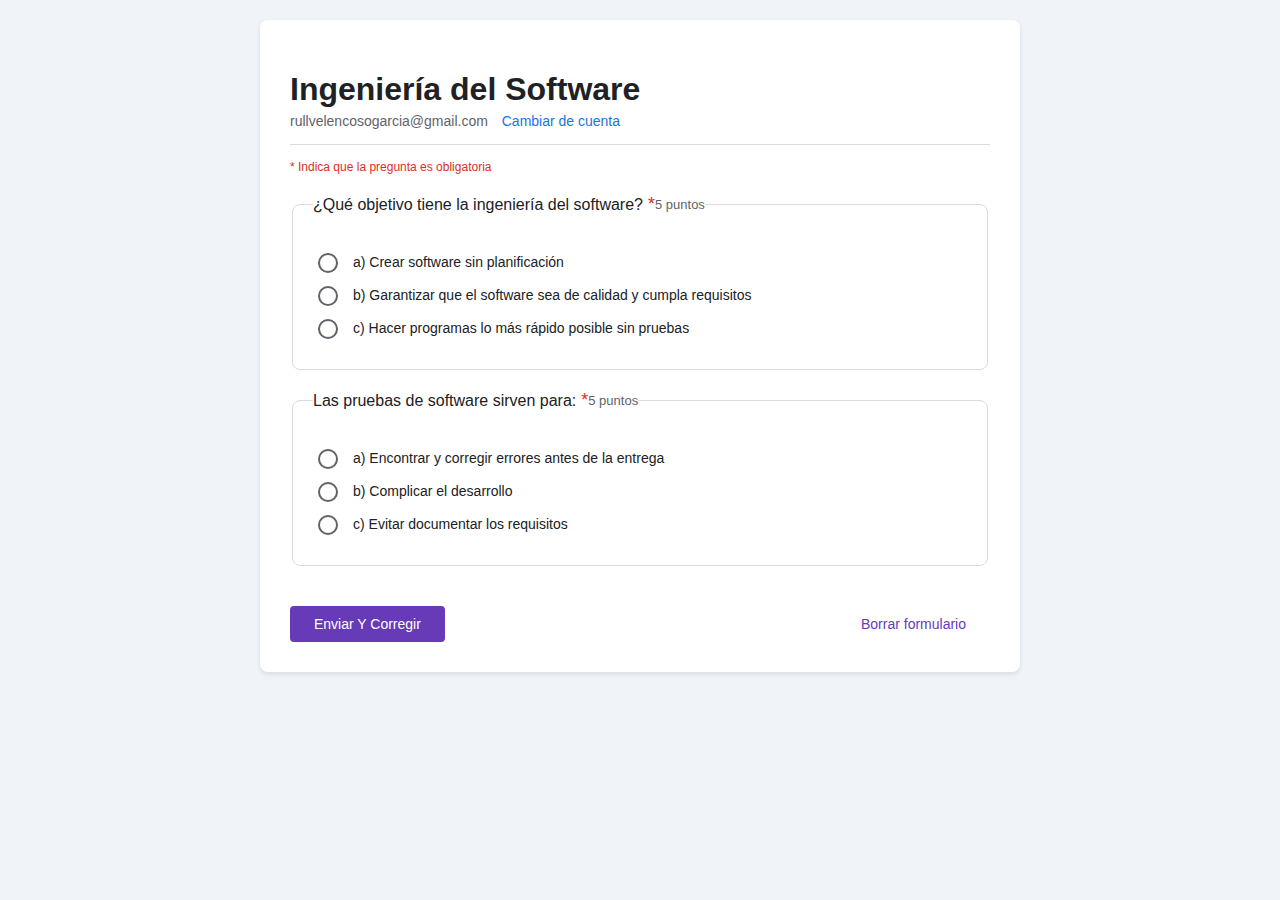
<file: cuestionario.html>
<!DOCTYPE html>
<html lang="es">
<head>
    <meta charset="UTF-8">
    <meta name="viewport" content="width=device-width, initial-scale=1.0">
    <title>Cuestionario: Ingeniería del Software</title>
    <link rel="stylesheet" href="css/hojasestilos-cuestionario.css"> 
</head>
<body>

    <div class="form-container">
        <h1>Ingeniería del Software</h1>

        <div class="email-info">
            rullvelencosogarcia@gmail.com
            <a href="#">Cambiar de cuenta</a>
        </div>
        <p class="required-note">* Indica que la pregunta es obligatoria</p>

        <form id="quiz-form"> 

            <fieldset class="question-block">
                <legend class="question-title">
                    ¿Qué objetivo tiene la ingeniería del software? <span class="required-star">*</span>
                    <span class="points-badge">5 puntos</span>
                </legend>
                <div class="option">
                    <input type="radio" id="p1a" name="q1" value="a" required>
                    <label for="p1a">a) Crear software sin planificación</label>
                </div>
                <div class="option">
                    <input type="radio" id="p1b" name="q1" value="b" required>
                    <label for="p1b">b) Garantizar que el software sea de calidad y cumpla requisitos</label>
                </div>
                <div class="option">
                    <input type="radio" id="p1c" name="q1" value="c">
                    <label for="p1c">c) Hacer programas lo más rápido posible sin pruebas</label>
                </div>
            </fieldset>

            <fieldset class="question-block">
                <legend class="question-title">
                    Las pruebas de software sirven para: <span class="required-star">*</span>
                    <span class="points-badge">5 puntos</span>
                </legend>
                <div class="option">
                    <input type="radio" id="p2a" name="q2" value="a" required>
                    <label for="p2a">a) Encontrar y corregir errores antes de la entrega</label>
                </div>
                <div class="option">
                    <input type="radio" id="p2b" name="q2" value="b">
                    <label for="p2b">b) Complicar el desarrollo</label>
                </div>
                <div class="option">
                    <input type="radio" id="p2c" name="q2" value="c">
                    <label for="p2c">c) Evitar documentar los requisitos</label>
                </div>
            </fieldset>

            <div class="action-buttons">
                <button type="submit" class="submit-btn">Enviar y Corregir</button>
                <button type="reset" class="reset-btn">Borrar formulario</button>
            </div>

        </form>
        
        <div id="results" style="display: none;">
            </div>
    </div>

    <script src="App.js/javaScript.js"></script> 
</body>
</html>
</file>
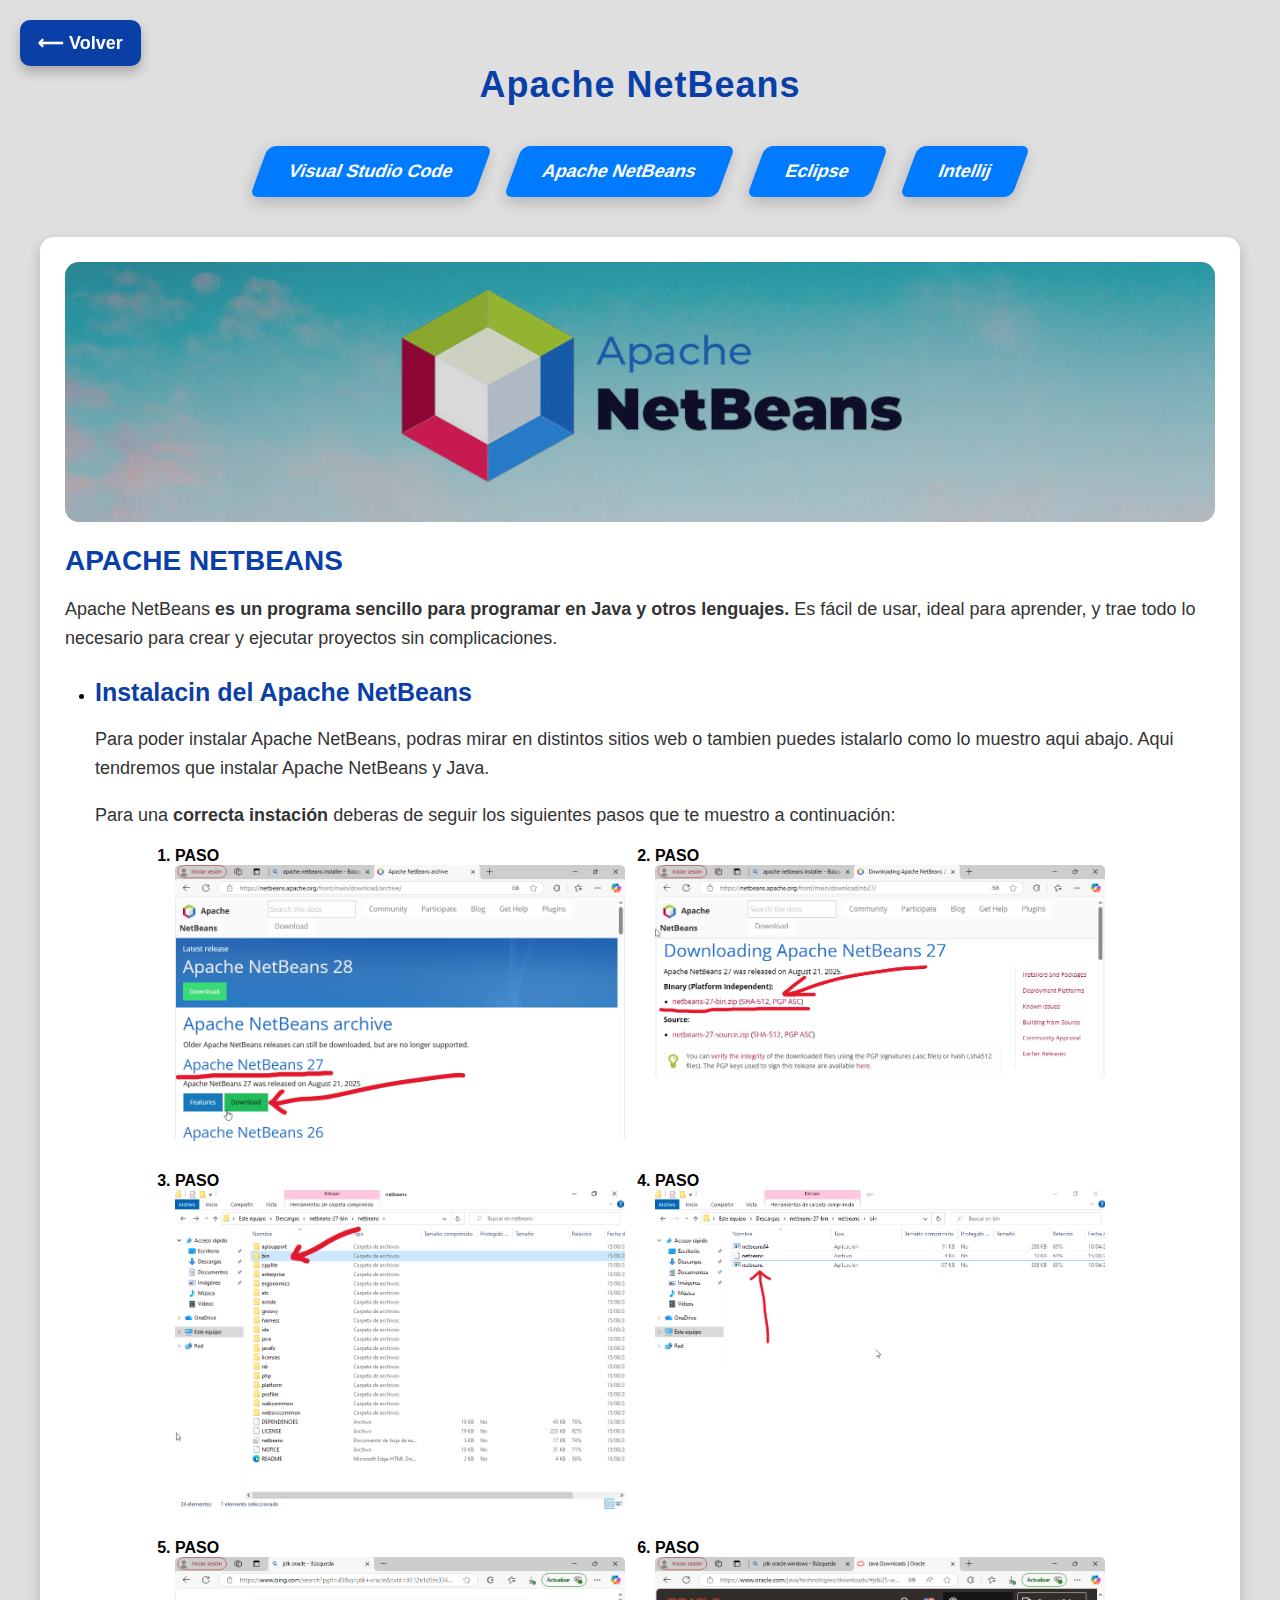
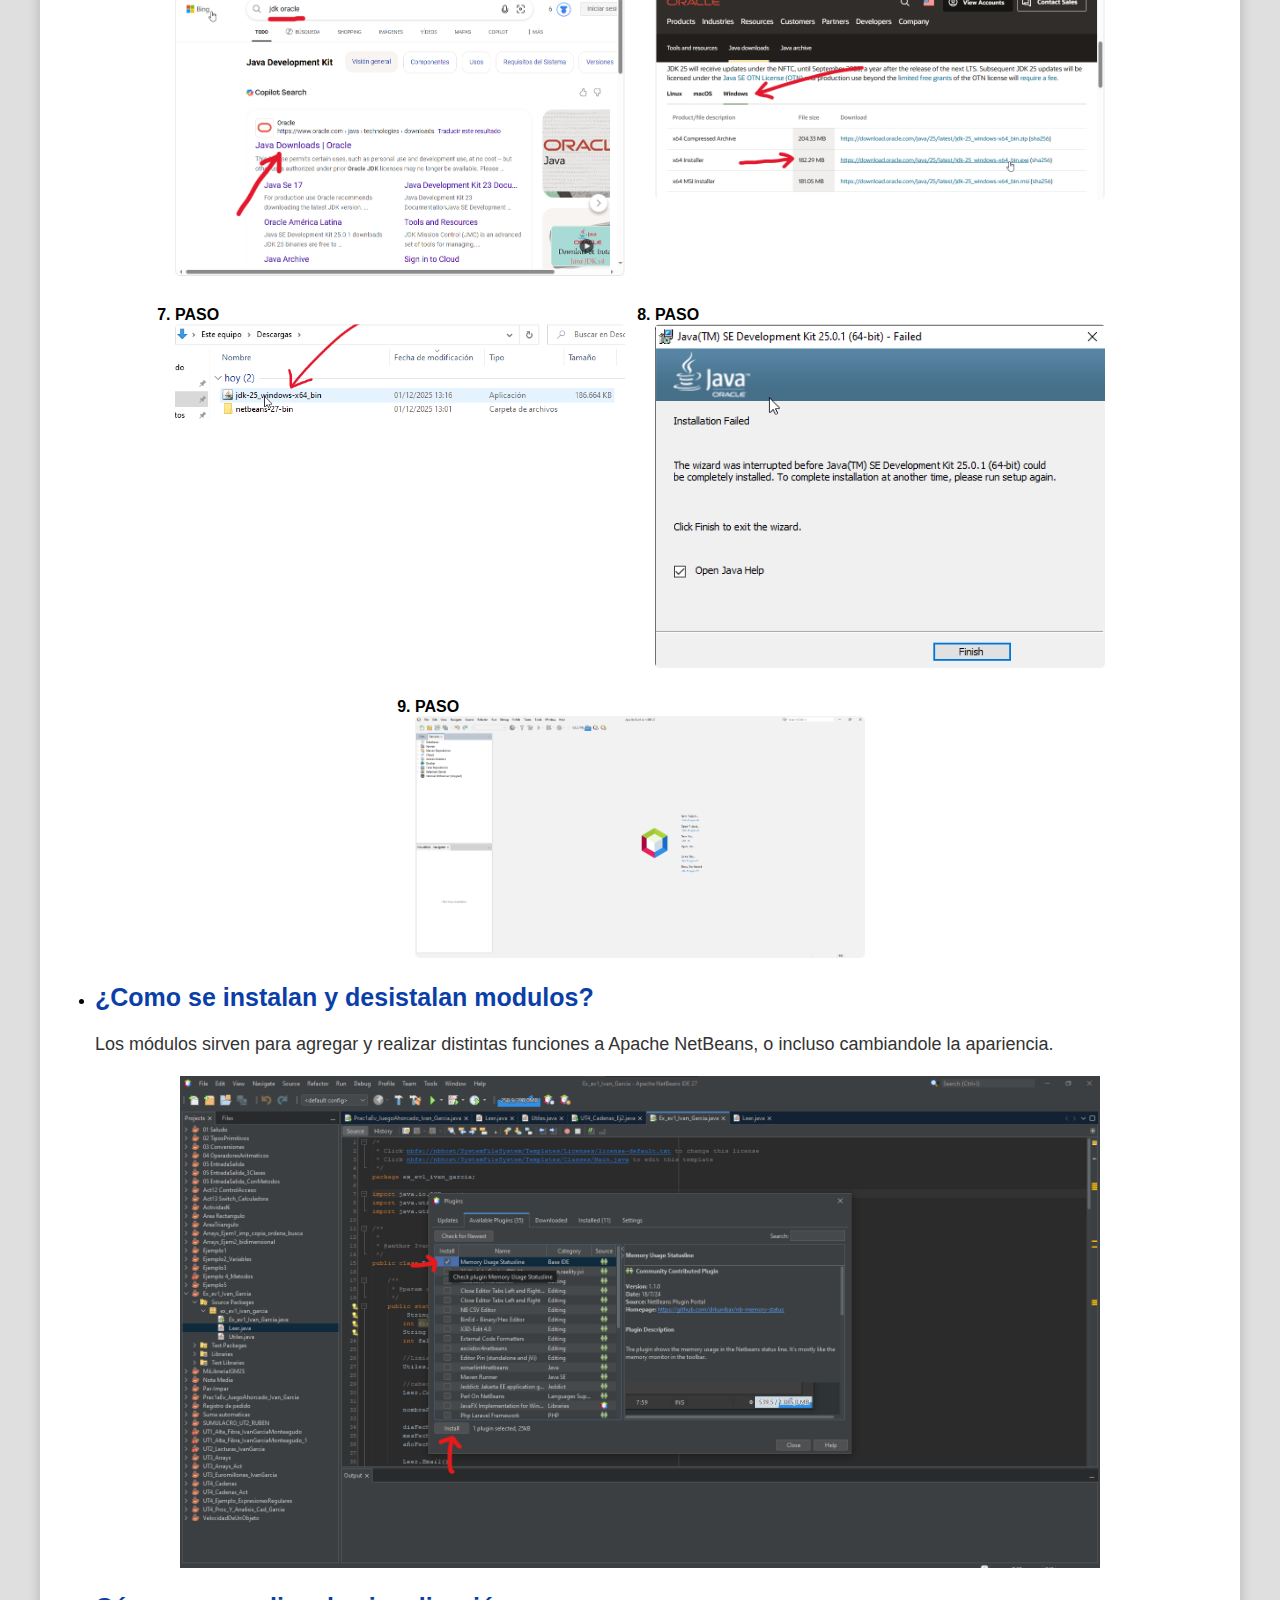
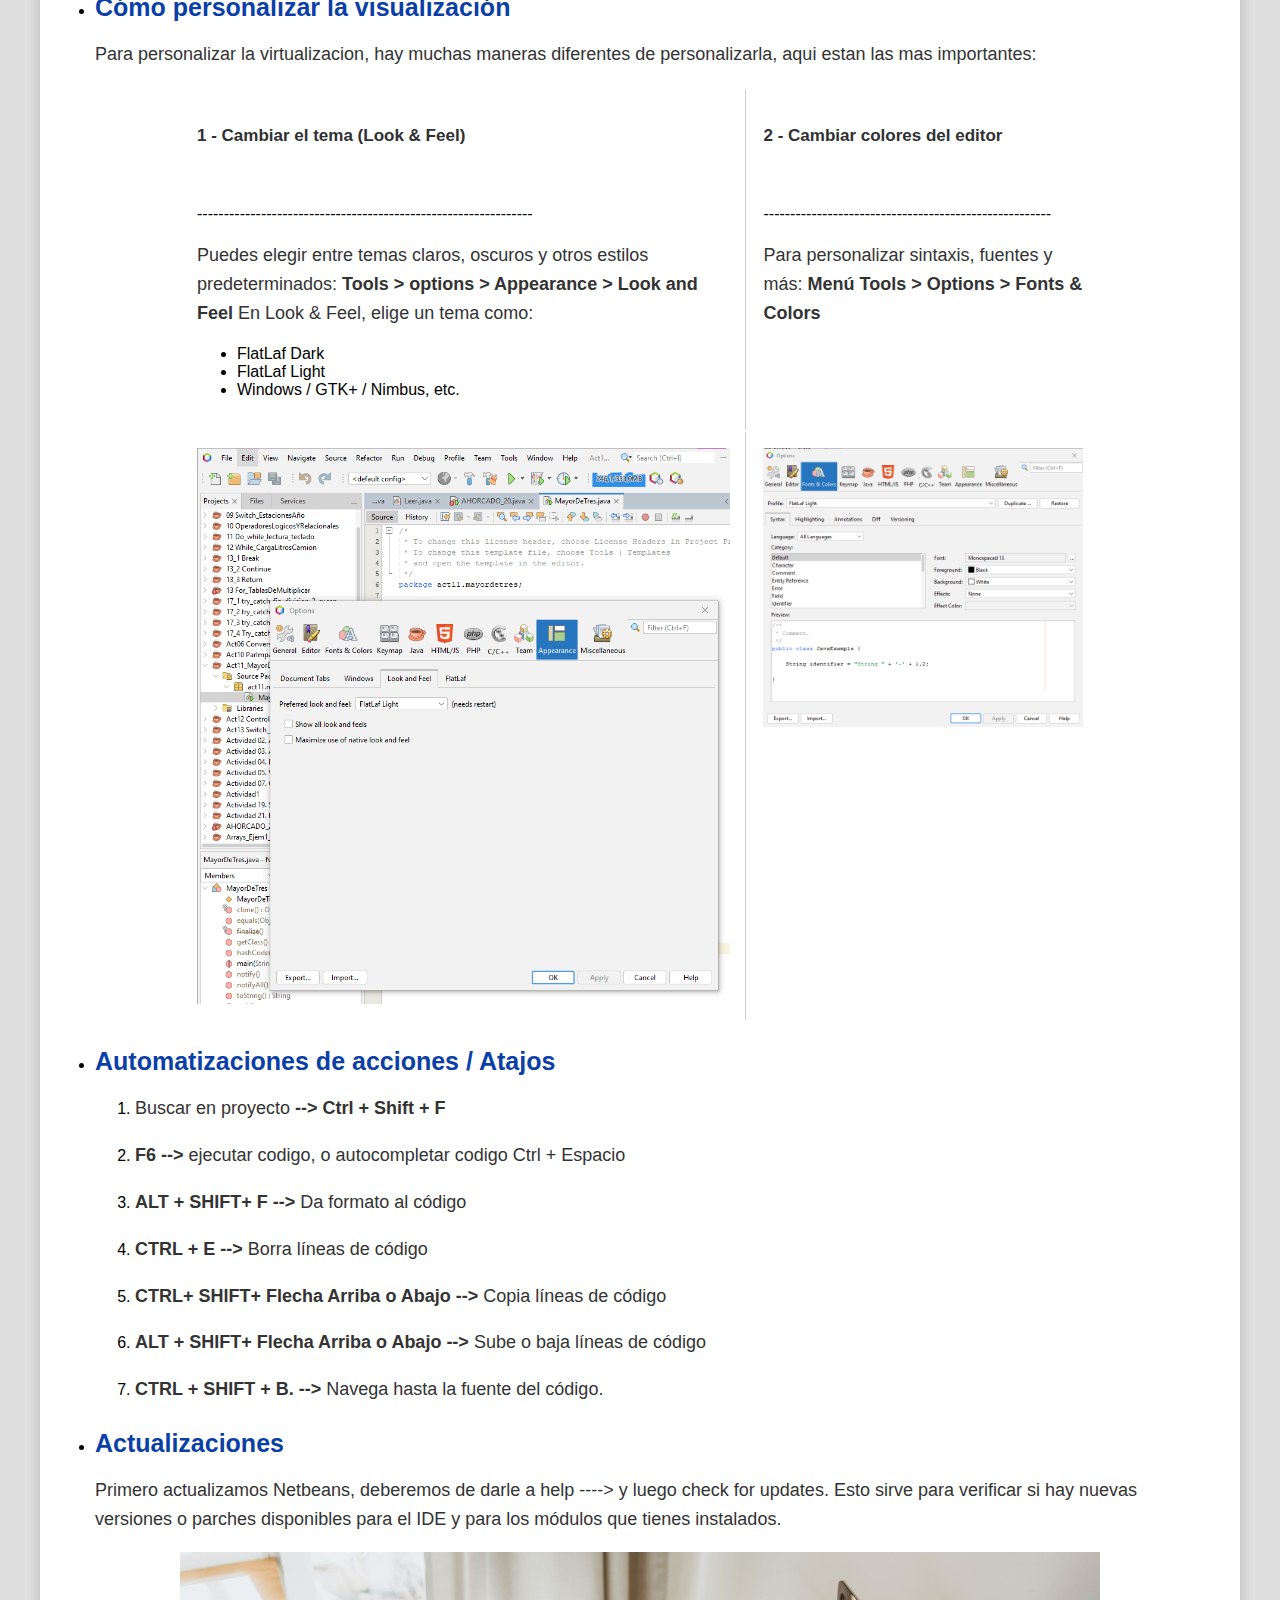
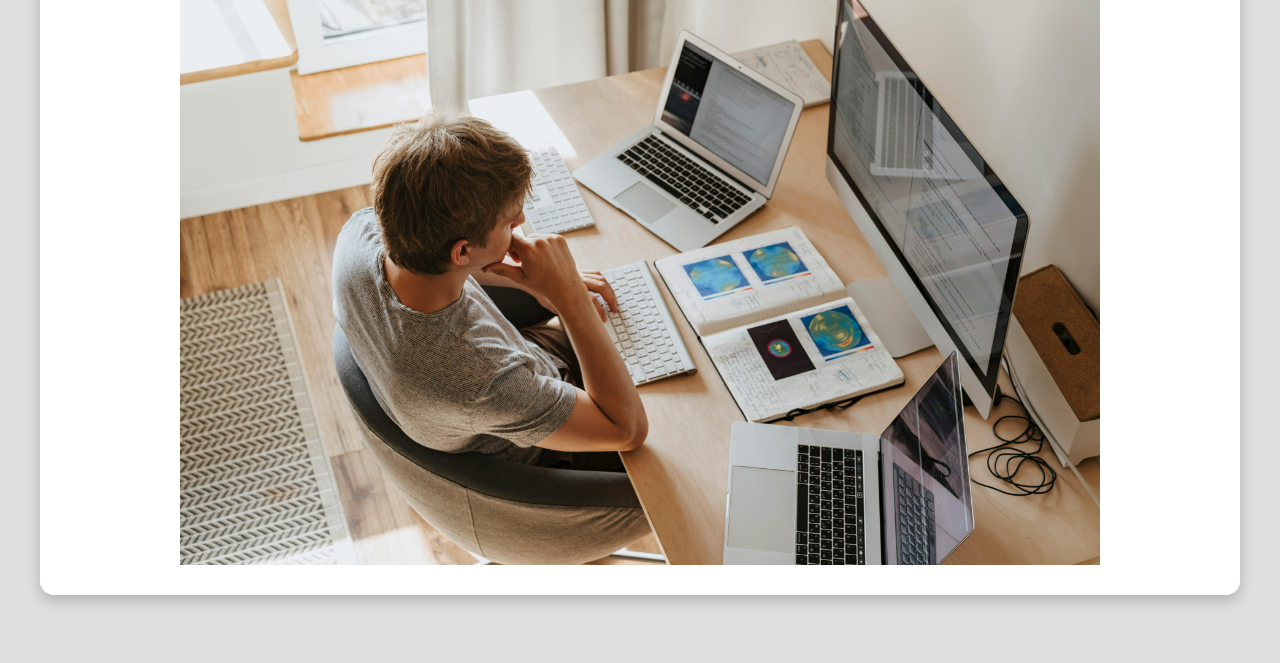
<file: ides-apache.html>
<!DOCTYPE html>
<html lang="es">

<head>
    <meta charset="UTF-8">
    <title>IDES</title>
    <link rel="stylesheet" href="css/hojaestilos-ides.css">

</head>

<body>
    <a href="indice-ides.html" class="back-button">⟵ Volver</a>

    <div class="container">

        <h1>Apache NetBeans</h1>
        <div class="botonera-romboide">
            <a href="#vscode" class="romboide">Visual Studio Code</a>
            <a href="#netbeans" class="romboide">Apache NetBeans</a>
            <a href="#eclipse" class="romboide">Eclipse</a>
            <a href="#Intellij" class="romboide">Intellij</a>
        </div>

        <div class="section">
            <div class="img-box">
                <img src="IMG/apache-netbeans.jpg" alt="Desarrollo software" id="netbeans">
            </div>
            <h2>APACHE NETBEANS</h2>
            <p>
                Apache NetBeans <b>es un programa sencillo para programar en Java y otros lenguajes.</b> Es fácil de
                usar,
                ideal para aprender, y trae todo lo necesario para crear y ejecutar proyectos sin complicaciones.
            </p>
            <li style="margin-left: 30px;">
                <h3>Instalacin del Apache NetBeans</h3>
                <p>
                    Para poder instalar Apache NetBeans, podras mirar en distintos sitios web o tambien puedes
                    istalarlo como lo muestro aqui abajo. Aqui tendremos que instalar Apache NetBeans y Java.
                </p>
                <p>
                    Para una <b>correcta instación </b>deberas de seguir los siguientes pasos que
                    te muestro a continuación:
                </p>
                <p> </p>
            </li>
            <strong>
                <ol class="galeria">
                    <li>
                        <a>PASO</a>
                        <img src="IMG/VisualStudio (3).png" alt="">
                    </li>
                    <li>
                        <a>PASO</a>
                        <img src="IMG/VisualStudio (4).png" alt="">
                    </li>
                    <li>
                        <a>PASO</a>
                        <img src="IMG/VisualStudio (5).png" alt="">
                    </li>
                    <li>
                        <a>PASO</a>
                        <img src="IMG/VisualStudio (6).png" alt="">
                    </li>
                    <li>
                        <a>PASO</a>
                        <img src="IMG/VisualStudio (7).png" alt="">
                    </li>
                    <li>
                        <a>PASO</a>
                        <img src="IMG/VisualStudio (8).png" alt="">
                    </li>
                    <li>
                        <a>PASO</a>
                        <img src="IMG/VisualStudio (9).png" alt="">
                    </li>
                    <li>
                        <a>PASO</a>
                        <img src="IMG/VisualStudio (10).png" alt="">
                    </li>
                    <li>
                        <a>PASO</a>
                        <img src="IMG/VisualStudio (11).png" alt="">
                    </li>
                </ol>
            </strong>
            <li style="margin-left: 30px;">
                <h3>¿Como se instalan y desistalan modulos?</h3>
                <p>
                    Los módulos sirven para agregar y realizar distintas funciones a Apache NetBeans,
                    o incluso cambiandole la apariencia.
                </p>
            </li>
            <img src="IMG/Instalacion pluggins netbeans, 1.png" alt=""
                style="display:block; margin:5px auto; width: 80%;">

            <div class="main-content-wrapper">
                <div style="margin-left: 30px;">
                    <li>
                        <h3>Cómo personalizar la visualización</h3>
                    </li>
                    <p>
                        Para personalizar la virtualizacion, hay muchas maneras diferentes de personalizarla, aqui estan
                        las mas importantes:
                    </p>
                </div>

                <table style="width: 80%; margin: 0 auto;">
                    <tr>
                        <td style="padding: 15px;  vertical-align: top; border-right: 1px solid #ccc">
                            <h4><b>1 - Cambiar el tema (Look & Feel)</b></h4><br><br>
                            ---------------------------------------------------------------
                            <P>Puedes elegir entre temas claros, oscuros y otros estilos predeterminados:
                                <b>Tools > options > Appearance > Look and Feel</b>
                                En Look & Feel, elige un tema como:
                            </P>
                            <ul>
                                <li>FlatLaf Dark</li>
                                <li>FlatLaf Light</li>
                                <li>Windows / GTK+ / Nimbus, etc.</li>
                            </ul>
                        </td>
                        <td style="padding: 15px; vertical-align: top; ">
                            <h4><b>2 - Cambiar colores del editor</b></h4><br><br>
                            ------------------------------------------------------
                            <P>Para personalizar sintaxis, fuentes y más:
                                <b>Menú Tools > Options > Fonts & Colors</b>
                            </P>
                        </td>
                    </tr>
                    <tr>
                        <td style="padding: 15px;  vertical-align: top; border-right: 1px solid #ccc">
                            <img src="IMG/Apache 1 temas.png" alt=""
                                style="max-width:100%; height:auto; display:block; margin:1px auto; ">
                        </td>
                        <td style="padding: 15px; vertical-align: top; ">
                            <img src="IMG/Apache 3 temas.png" alt=""
                                style="max-width:100%; height:auto; display:block; margin:1px auto;">
                        </td>
                    </tr>
                </table>

                <li style="margin-left: 30px;">
                    <h3> Automatizaciones de acciones / Atajos</h3>
                    <ol>
                        <li>
                            <p>Buscar en proyecto <b>--> Ctrl + Shift + F</b></p>
                        </li>
                        <li>
                            <p><b>F6 --></b> ejecutar codigo, o autocompletar codigo Ctrl + Espacio</p>
                        </li>
                        <li>
                            <p><b>ALT + SHIFT+ F --></b> Da formato al código</p>
                        </li>
                        <li>
                            <p><b>CTRL + E --></b> Borra líneas de código</p>
                        </li>
                        <li>
                            <p><b>CTRL+ SHIFT+ Flecha Arriba o Abajo --></b> Copia líneas de código</p>
                        </li>
                        <li>
                            <p><b>ALT + SHIFT+ Flecha Arriba o Abajo --> </b>Sube o baja líneas de código</p>
                        </li>
                        <li>
                            <p><b>CTRL + SHIFT + B. --></b> Navega hasta la fuente del código.</p>
                        </li>
                    </ol>
                </li>
                <li style="margin-left: 30px;">
                    <h3>Actualizaciones</h3>
                    <p>
                        Primero actualizamos Netbeans, deberemos de darle a help ----> y luego check for updates.
                        Esto sirve para verificar si hay nuevas versiones o parches disponibles para el IDE y 
                        para los módulos que tienes instalados.
                    </p>
                </li>
                <img src="IMG/pexels-olia-danilevich-4974922.jpg" alt=""
                    style="display:block; margin:5px auto; width: 80%;">
            </div>
        </div>

</body>

</html>
</file>
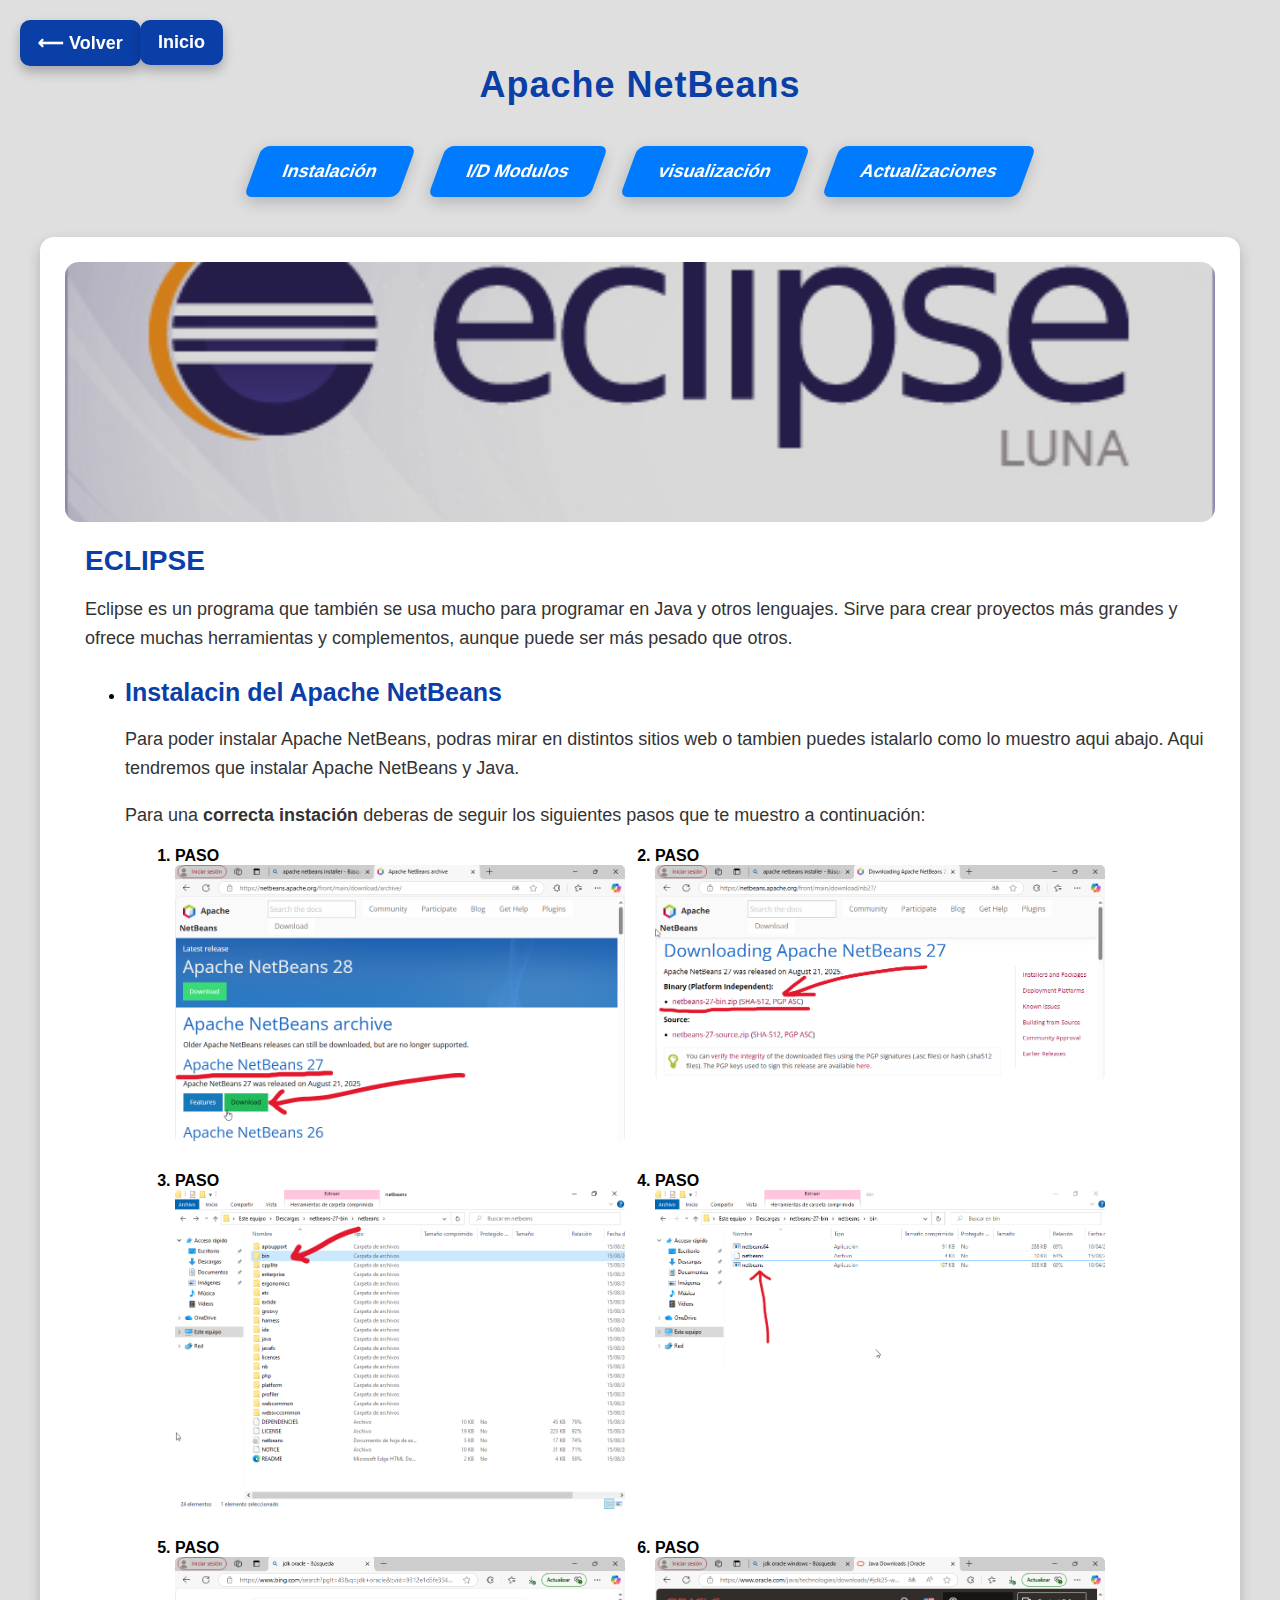
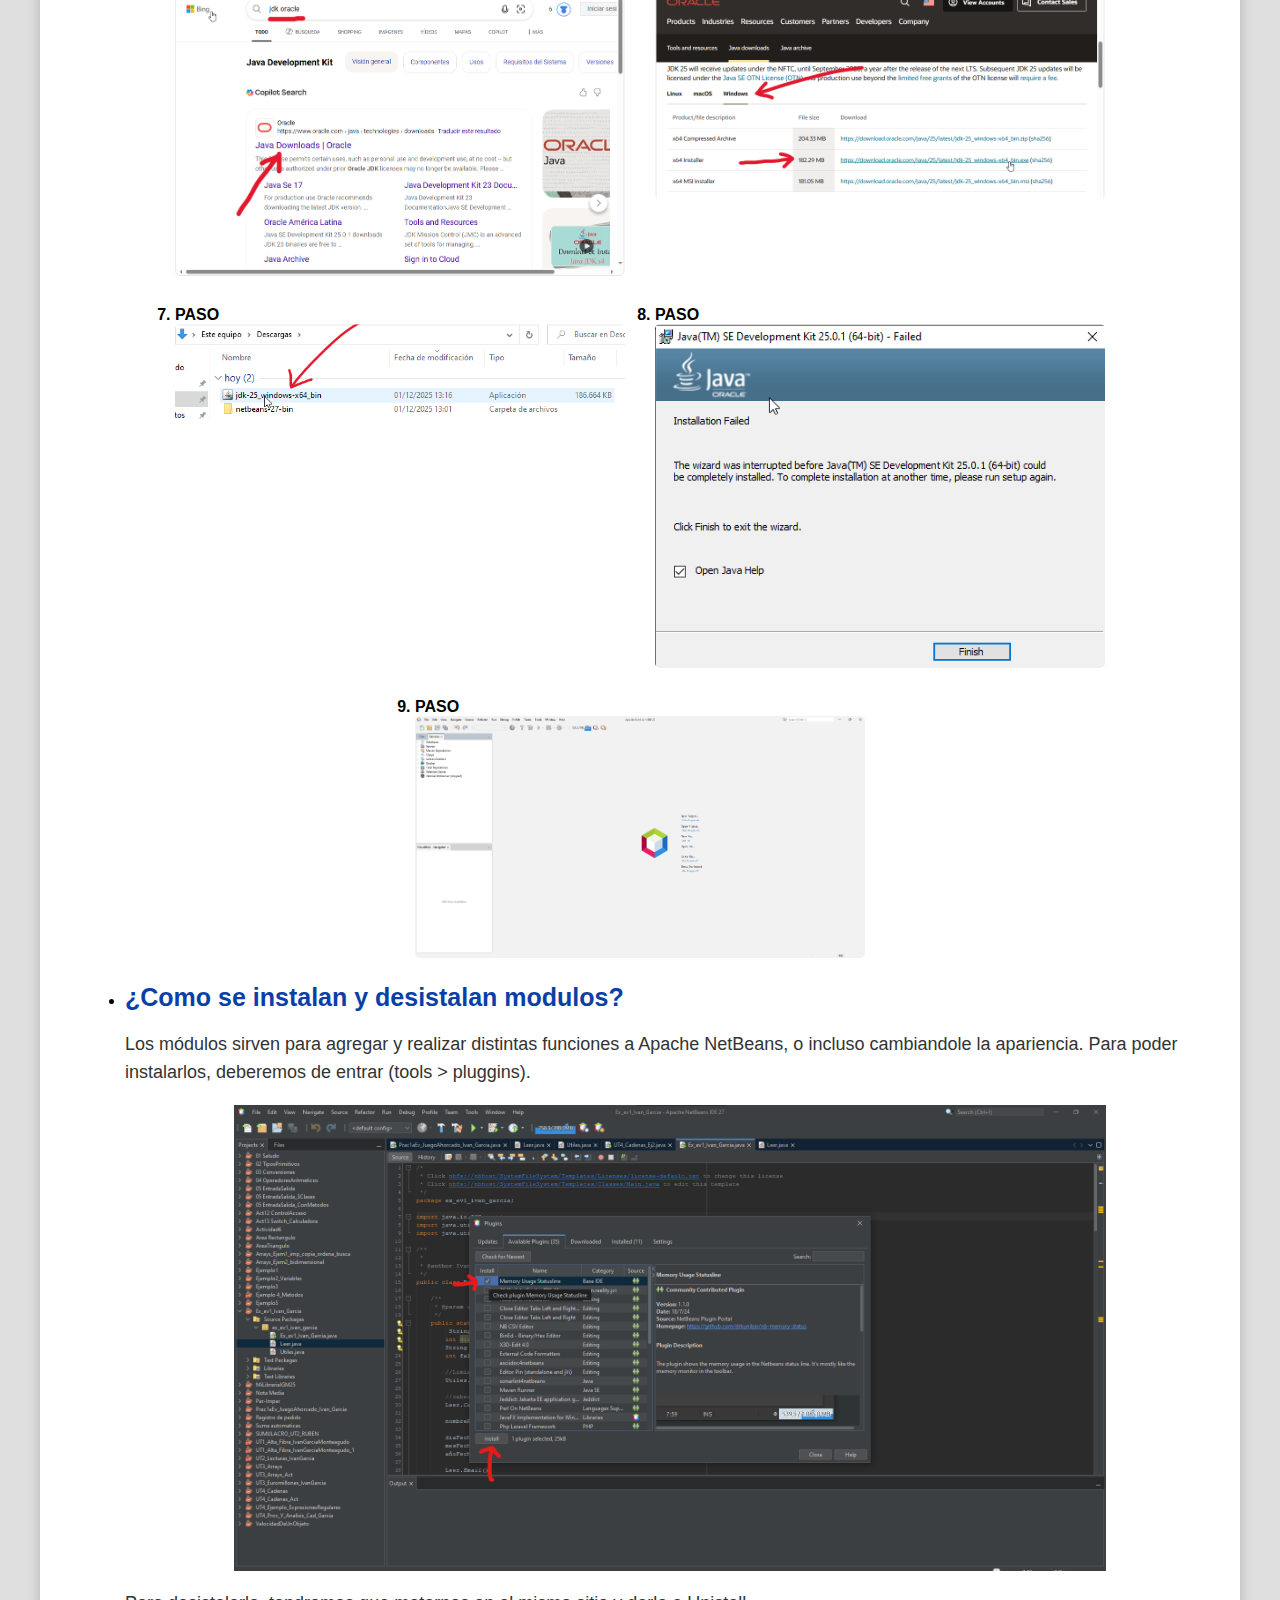
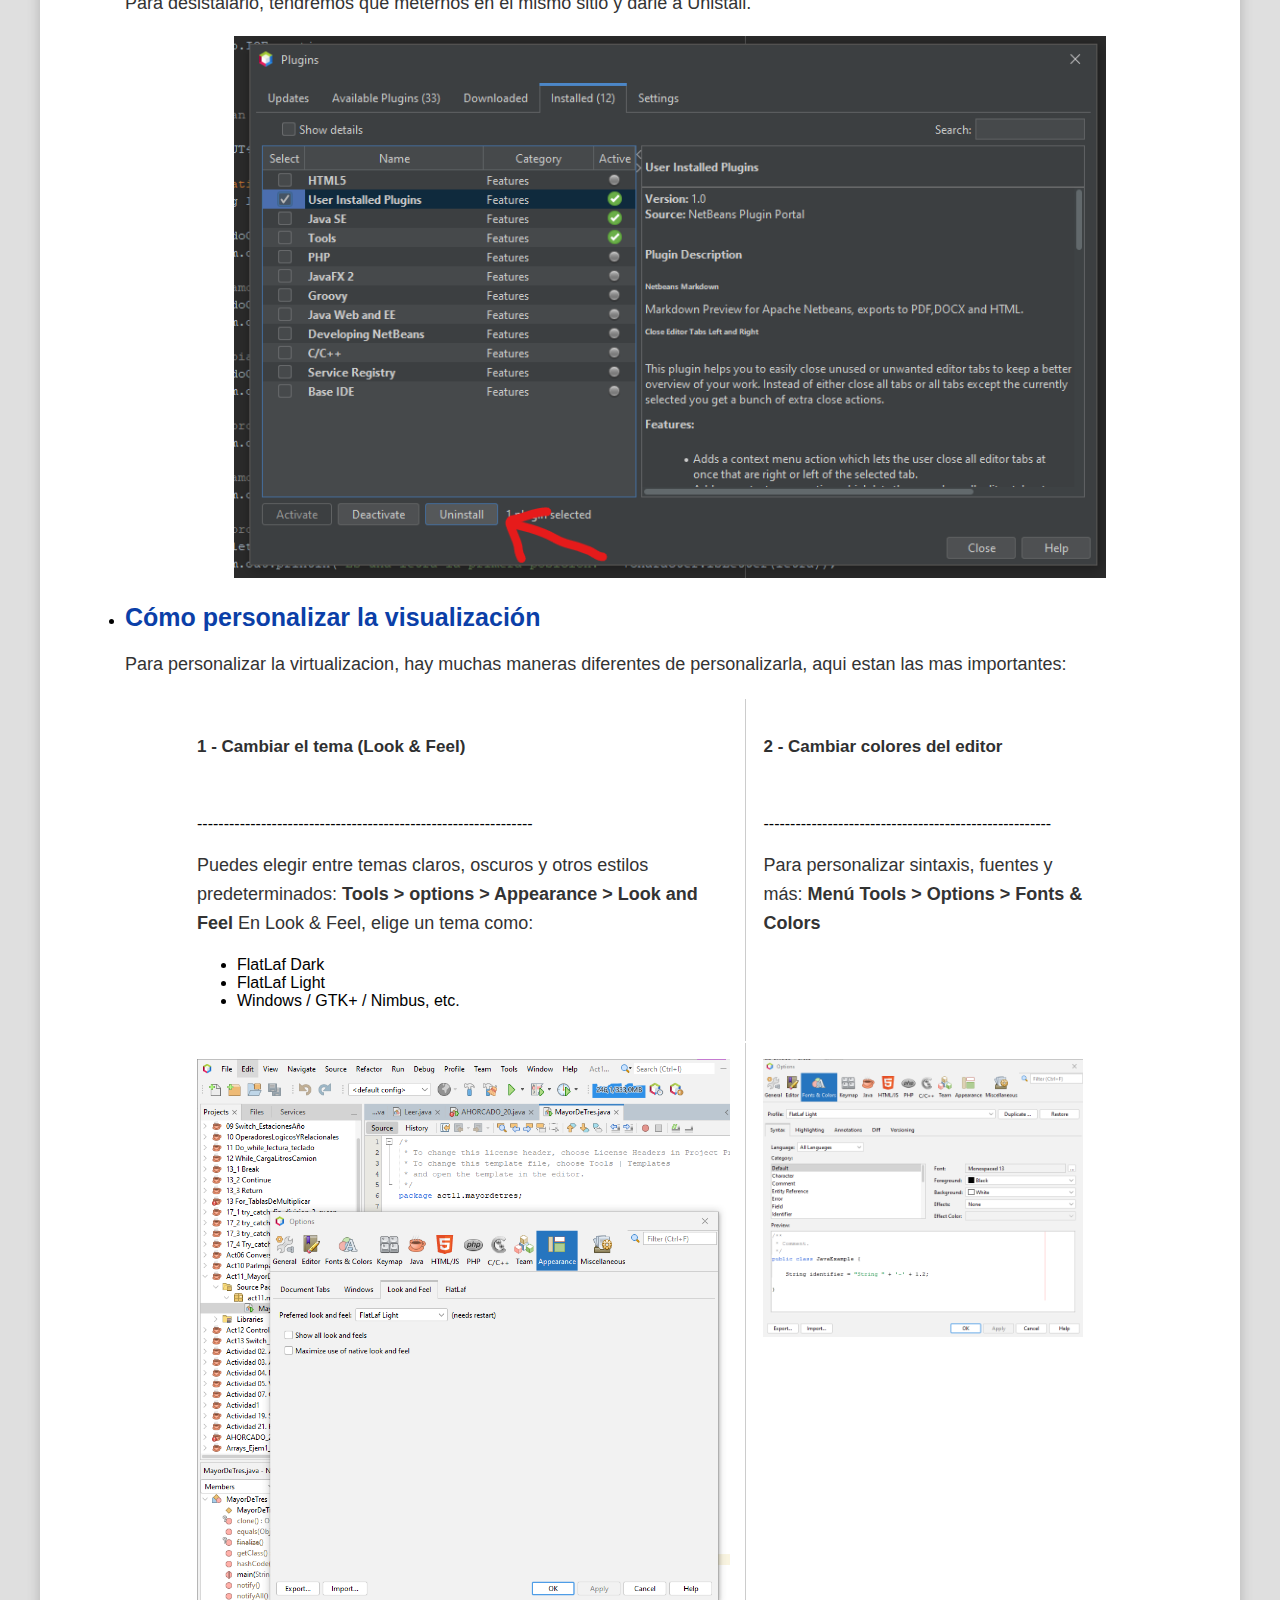
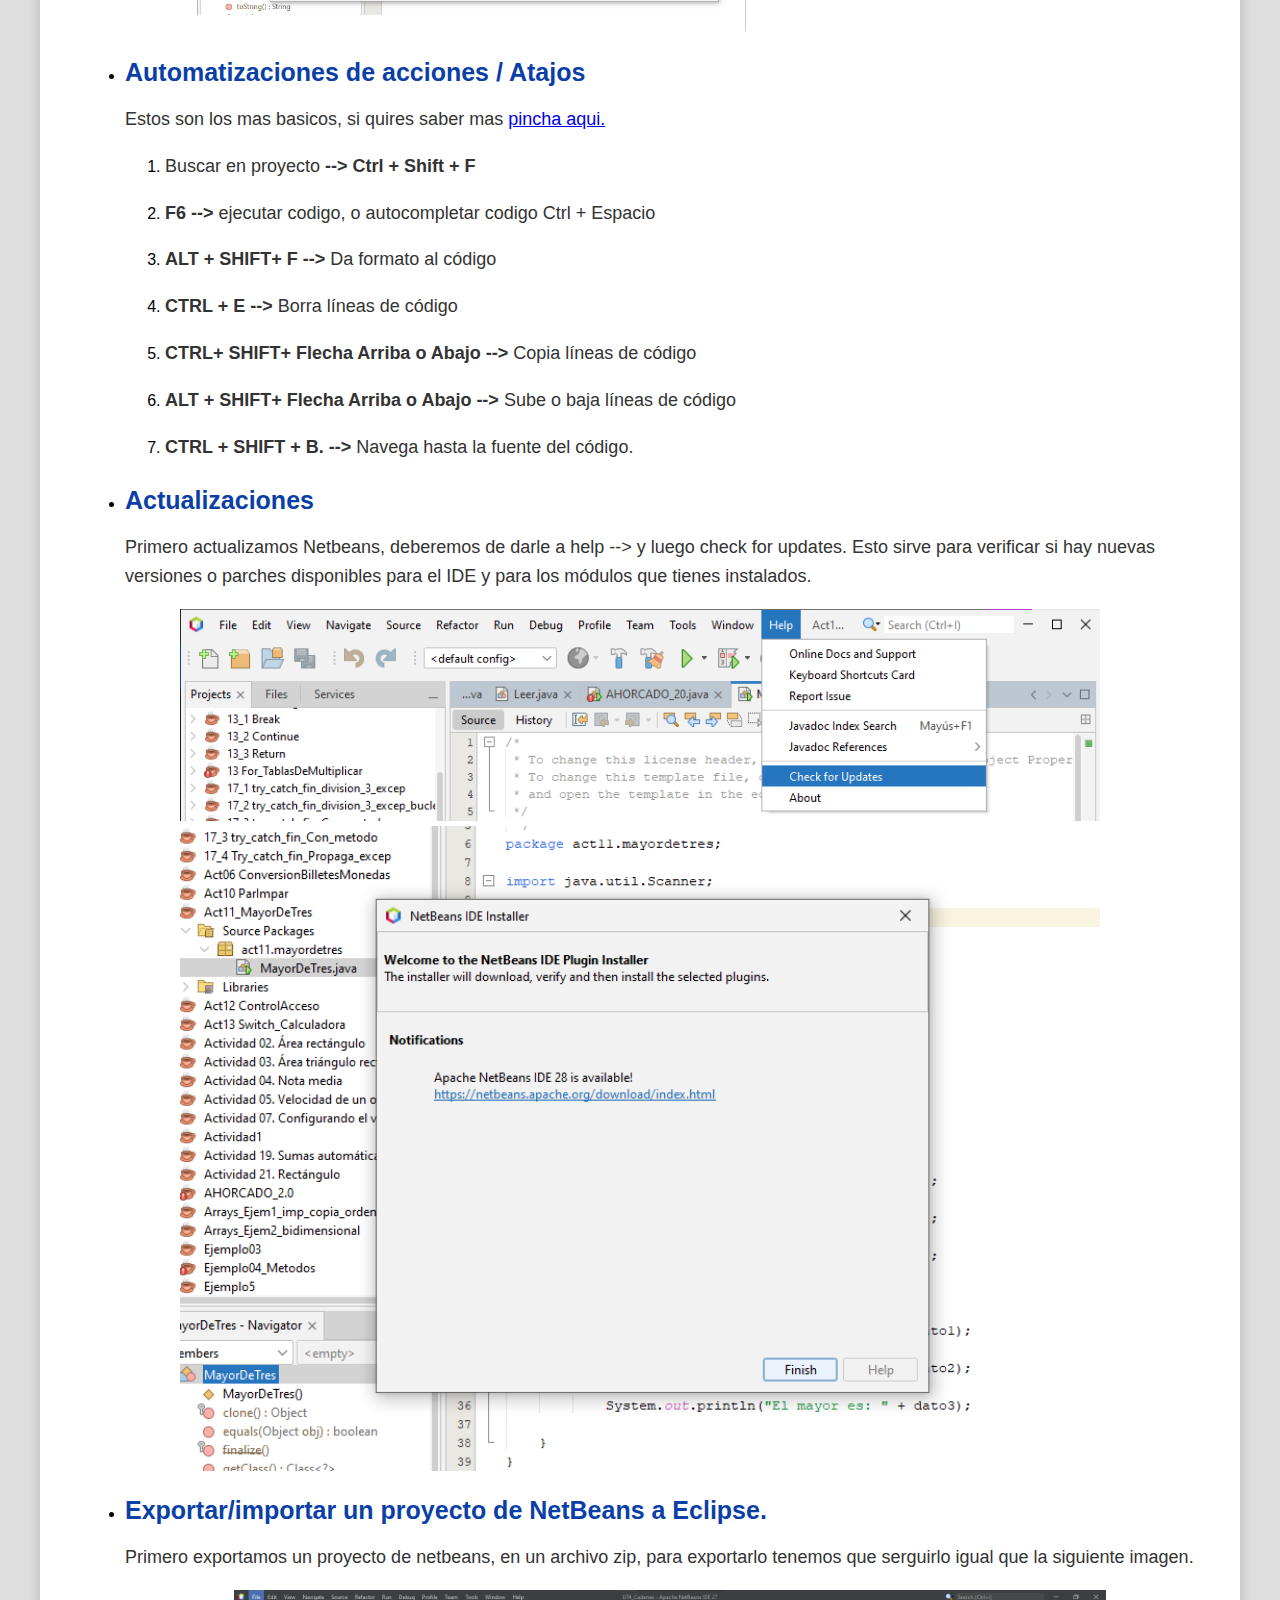
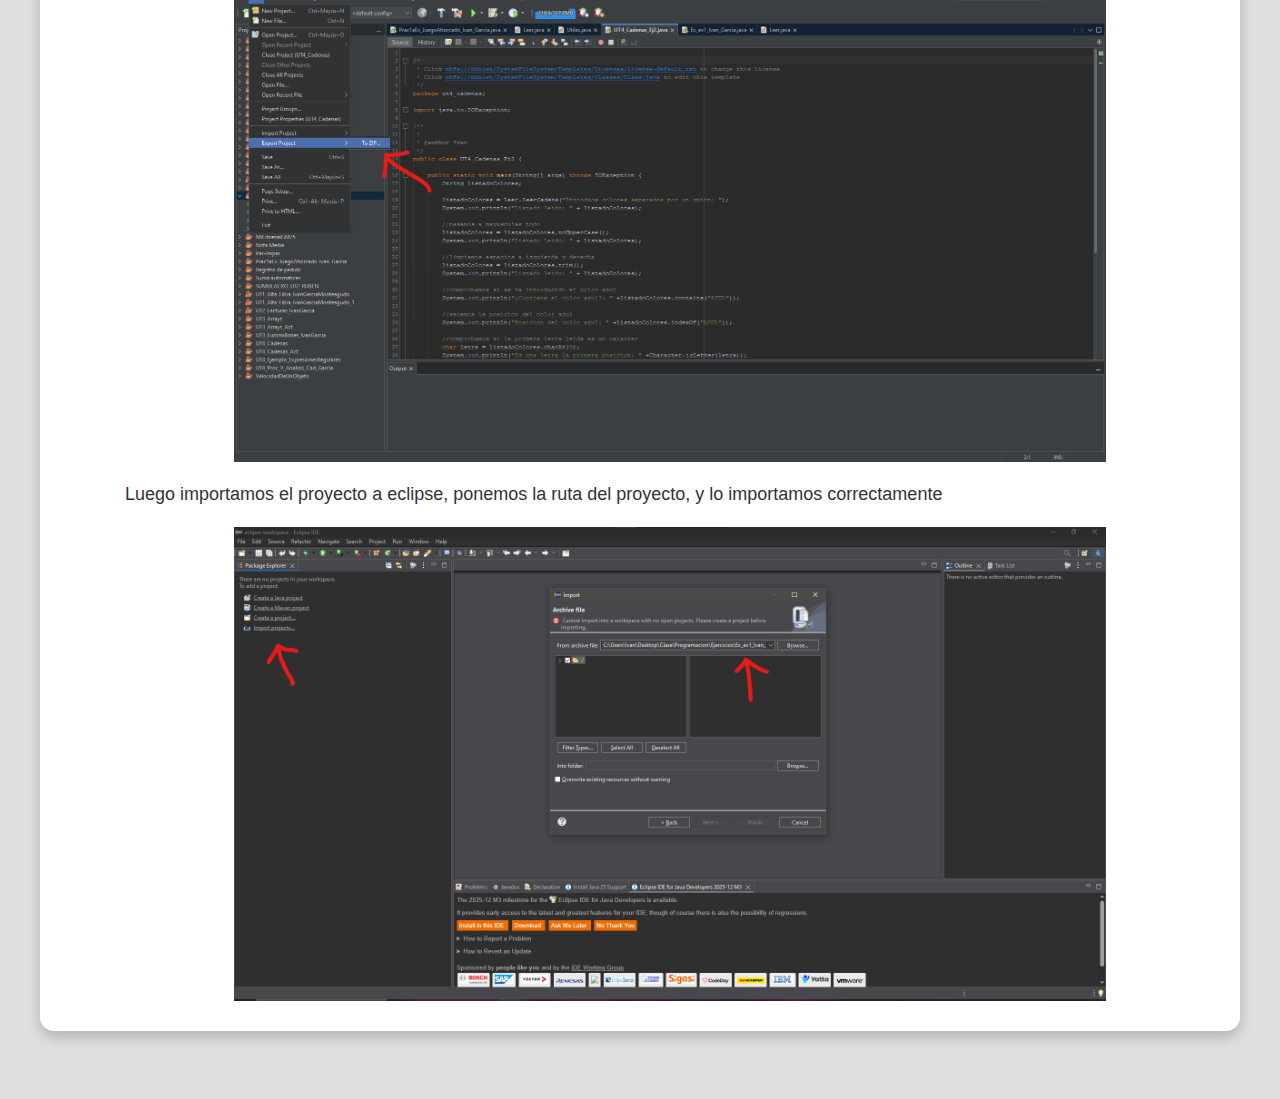
<file: ides-eclipse.html>
<!DOCTYPE html>
<html lang="es">

<head>
    <meta charset="UTF-8">
    <title>IDES</title>
    <link rel="stylesheet" href="css/hojaestilos-ides.css">

</head>

<body>
    <a href="indice-ides.html" class="back-button">⟵ Volver</a>
    <a href="#inicio" class="butoon-inicio">Inicio</a>
    <a id="inicio"></a>
    <div class="container">

        <h1>Apache NetBeans</h1>
        <div class="botonera-romboide">
            <a href="#instalacion" class="romboide">Instalación</a>
            <a href="#i/dmodulos" class="romboide">I/D Modulos</a>
            <a href="#visualizacion" class="romboide">visualización</a>
            <a href="#Actualizaciones" class="romboide">Actualizaciones</a>
        </div>

        <div class="section">
            <div class="img-box">
                <img src="IMG/portada-eclipse.png" alt="imagen portada">
            </div>
            <h2 style="margin-left: 20px;">ECLIPSE</h2>
            <p style="margin-left: 20px;">
                Eclipse es un programa que también se usa mucho para programar en Java y otros lenguajes.
                Sirve para crear proyectos más grandes y ofrece muchas herramientas y complementos,
                aunque puede ser más pesado que otros.
            </p>
            <li style="margin-left: 60px;">
                <h3 id="instalacion">Instalacin del Apache NetBeans</h3>
                <p>
                    Para poder instalar Apache NetBeans, podras mirar en distintos sitios web o tambien puedes
                    istalarlo como lo muestro aqui abajo. Aqui tendremos que instalar Apache NetBeans y Java.
                </p>
                <p>
                    Para una <b>correcta instación </b>deberas de seguir los siguientes pasos que
                    te muestro a continuación:
                </p>
                <p> </p>
            </li>
            <strong>
                <ol class="galeria">
                    <li>
                        <a>PASO</a>
                        <img src="IMG/VisualStudio (3).png" alt="">
                    </li>
                    <li>
                        <a>PASO</a>
                        <img src="IMG/VisualStudio (4).png" alt="">
                    </li>
                    <li>
                        <a>PASO</a>
                        <img src="IMG/VisualStudio (5).png" alt="">
                    </li>
                    <li>
                        <a>PASO</a>
                        <img src="IMG/VisualStudio (6).png" alt="">
                    </li>
                    <li>
                        <a>PASO</a>
                        <img src="IMG/VisualStudio (7).png" alt="">
                    </li>
                    <li>
                        <a>PASO</a>
                        <img src="IMG/VisualStudio (8).png" alt="">
                    </li>
                    <li>
                        <a>PASO</a>
                        <img src="IMG/VisualStudio (9).png" alt="">
                    </li>
                    <li>
                        <a>PASO</a>
                        <img src="IMG/VisualStudio (10).png" alt="">
                    </li>
                    <li>
                        <a>PASO</a>
                        <img src="IMG/VisualStudio (11).png" alt="">
                    </li>
                </ol>
            </strong>
            <li style="margin-left: 60px;">
                <h3 id="i/dmodulos">¿Como se instalan y desistalan modulos?</h3>
                <p>
                    Los módulos sirven para agregar y realizar distintas funciones a Apache NetBeans,
                    o incluso cambiandole la apariencia. Para poder instalarlos, deberemos de entrar (tools > pluggins).
                </p>

                <img src="IMG/Instalacion pluggins netbeans, 1.png" alt=""
                    style="display:block; margin:5px auto; width: 80%;">
                <p>
                    Para desistalarlo, tendremos que meternos en el mismo sitio y darle a Unistall.
                </p>
                <img src="IMG/Desinstalar pluggins netbeans.png" alt=""
                    style="display:block; margin:5px auto; width: 80%;">
            </li>
            <div class="main-content-wrapper">
                <div style="margin-left: 60px;">
                    <li>
                        <h3 id="visualizacion">Cómo personalizar la visualización</h3>
                    </li>
                    <p>
                        Para personalizar la virtualizacion, hay muchas maneras diferentes de personalizarla, aqui estan
                        las mas importantes:
                    </p>
                </div>

                <table style="width: 80%; margin: 0 auto;">
                    <tr>
                        <td style="padding: 15px;  vertical-align: top; border-right: 1px solid #ccc">
                            <h4><b>1 - Cambiar el tema (Look & Feel)</b></h4><br><br>
                            ---------------------------------------------------------------
                            <P>Puedes elegir entre temas claros, oscuros y otros estilos predeterminados:
                                <b>Tools > options > Appearance > Look and Feel</b>
                                En Look & Feel, elige un tema como:
                            </P>
                            <ul>
                                <li>FlatLaf Dark</li>
                                <li>FlatLaf Light</li>
                                <li>Windows / GTK+ / Nimbus, etc.</li>
                            </ul>
                        </td>
                        <td style="padding: 15px; vertical-align: top; ">
                            <h4><b>2 - Cambiar colores del editor</b></h4><br><br>
                            ------------------------------------------------------
                            <P>Para personalizar sintaxis, fuentes y más:
                                <b>Menú Tools > Options > Fonts & Colors</b>
                            </P>
                        </td>
                    </tr>
                    <tr>
                        <td style="padding: 15px;  vertical-align: top; border-right: 1px solid #ccc">
                            <img src="IMG/Apache 1 temas.png" alt=""
                                style="max-width:100%; height:auto; display:block; margin:1px auto; ">
                        </td>
                        <td style="padding: 15px; vertical-align: top; ">
                            <img src="IMG/Apache 3 temas.png" alt=""
                                style="max-width:100%; height:auto; display:block; margin:1px auto;">
                        </td>
                    </tr>
                </table>

                <li style="margin-left: 60px;">
                    <h3> Automatizaciones de acciones / Atajos</h3>
                    <p>Estos son los mas basicos, si quires saber mas <a
                            href="https://maadcode.dev/articulos/atajos-de-teclado-en-netbeans-para-java">pincha
                            aqui.</a></p>
                    <ol>
                        <li>
                            <p>Buscar en proyecto <b>--> Ctrl + Shift + F</b></p>
                        </li>
                        <li>
                            <p><b>F6 --></b> ejecutar codigo, o autocompletar codigo Ctrl + Espacio</p>
                        </li>
                        <li>
                            <p><b>ALT + SHIFT+ F --></b> Da formato al código</p>
                        </li>
                        <li>
                            <p><b>CTRL + E --></b> Borra líneas de código</p>
                        </li>
                        <li>
                            <p><b>CTRL+ SHIFT+ Flecha Arriba o Abajo --></b> Copia líneas de código</p>
                        </li>
                        <li>
                            <p><b>ALT + SHIFT+ Flecha Arriba o Abajo --> </b>Sube o baja líneas de código</p>
                        </li>
                        <li>
                            <p><b>CTRL + SHIFT + B. --></b> Navega hasta la fuente del código.</p>
                        </li>
                    </ol>

                </li>
                <li style="margin-left: 60px;">
                    <h3 id="Actualizaciones">Actualizaciones</h3>
                    <p>
                        Primero actualizamos Netbeans, deberemos de darle a help --> y luego check for updates.
                        Esto sirve para verificar si hay nuevas versiones o parches disponibles para el IDE y
                        para los módulos que tienes instalados.
                    </p>
                </li>
                <img src="IMG/actualizaciones-apache.png" alt="" style="display:block; margin:5px auto; width: 80%;">

                <img src="IMG/actualizaciones-apache2.png" alt="" style="display:block; margin:5px auto; width: 80%;">

                <li style="margin-left: 60px;">
                    <h3 id="Actualizaciones">Exportar/importar un proyecto de NetBeans a Eclipse.</h3>
                    <p>
                        Primero exportamos un proyecto de netbeans, en un archivo zip, para exportarlo tenemos que serguirlo igual que la siguiente imagen.
                    </p>

                    <img src="IMG/Importar netbeans.png" alt=""
                        style="display:block; margin:5px auto; width: 80%;">
                    <p>
                        Luego importamos el proyecto a eclipse, ponemos la ruta del proyecto, y lo importamos correctamente 
                    </p>
                    <img src="IMG/Importar proycto netbeans y eclipse, 2.png" alt=""
                        style="display:block; margin:5px auto; width: 80%;">
                </li>
            </div>
        </div>

</body>

</html>
</file>
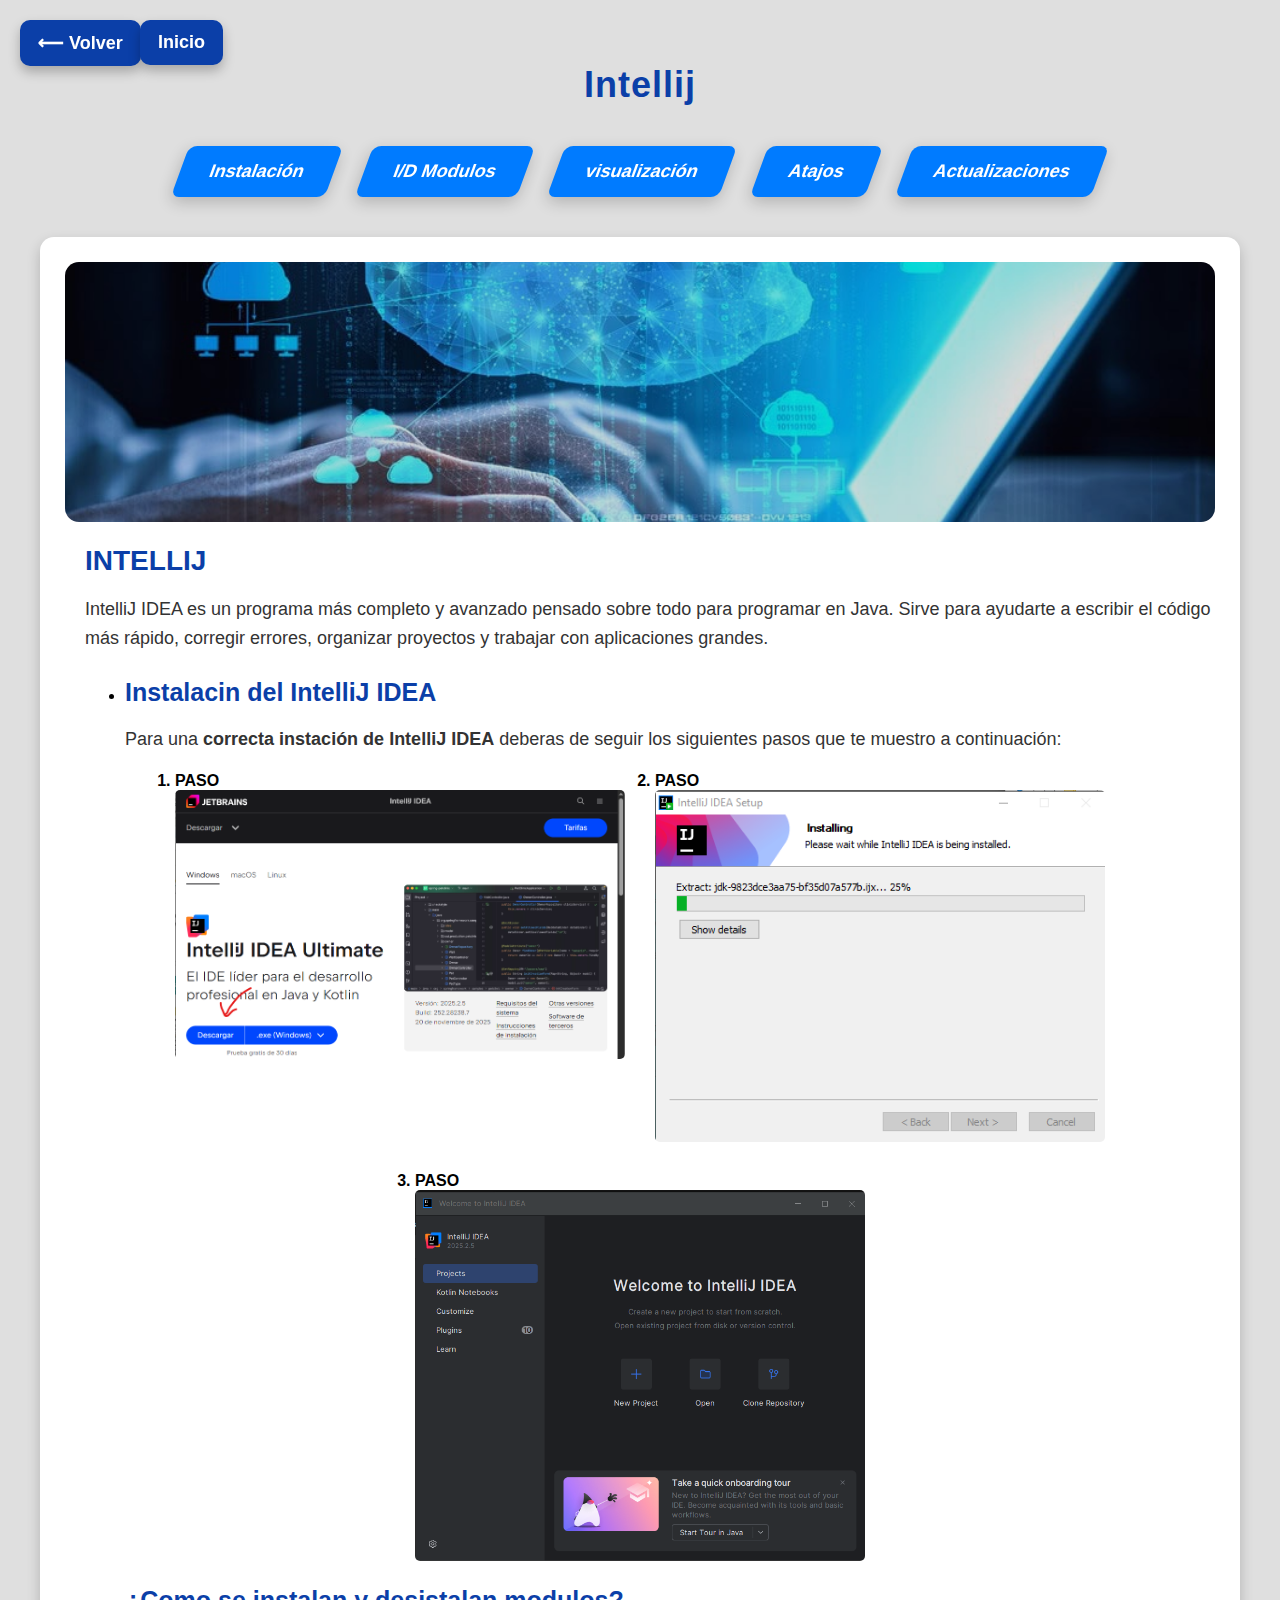
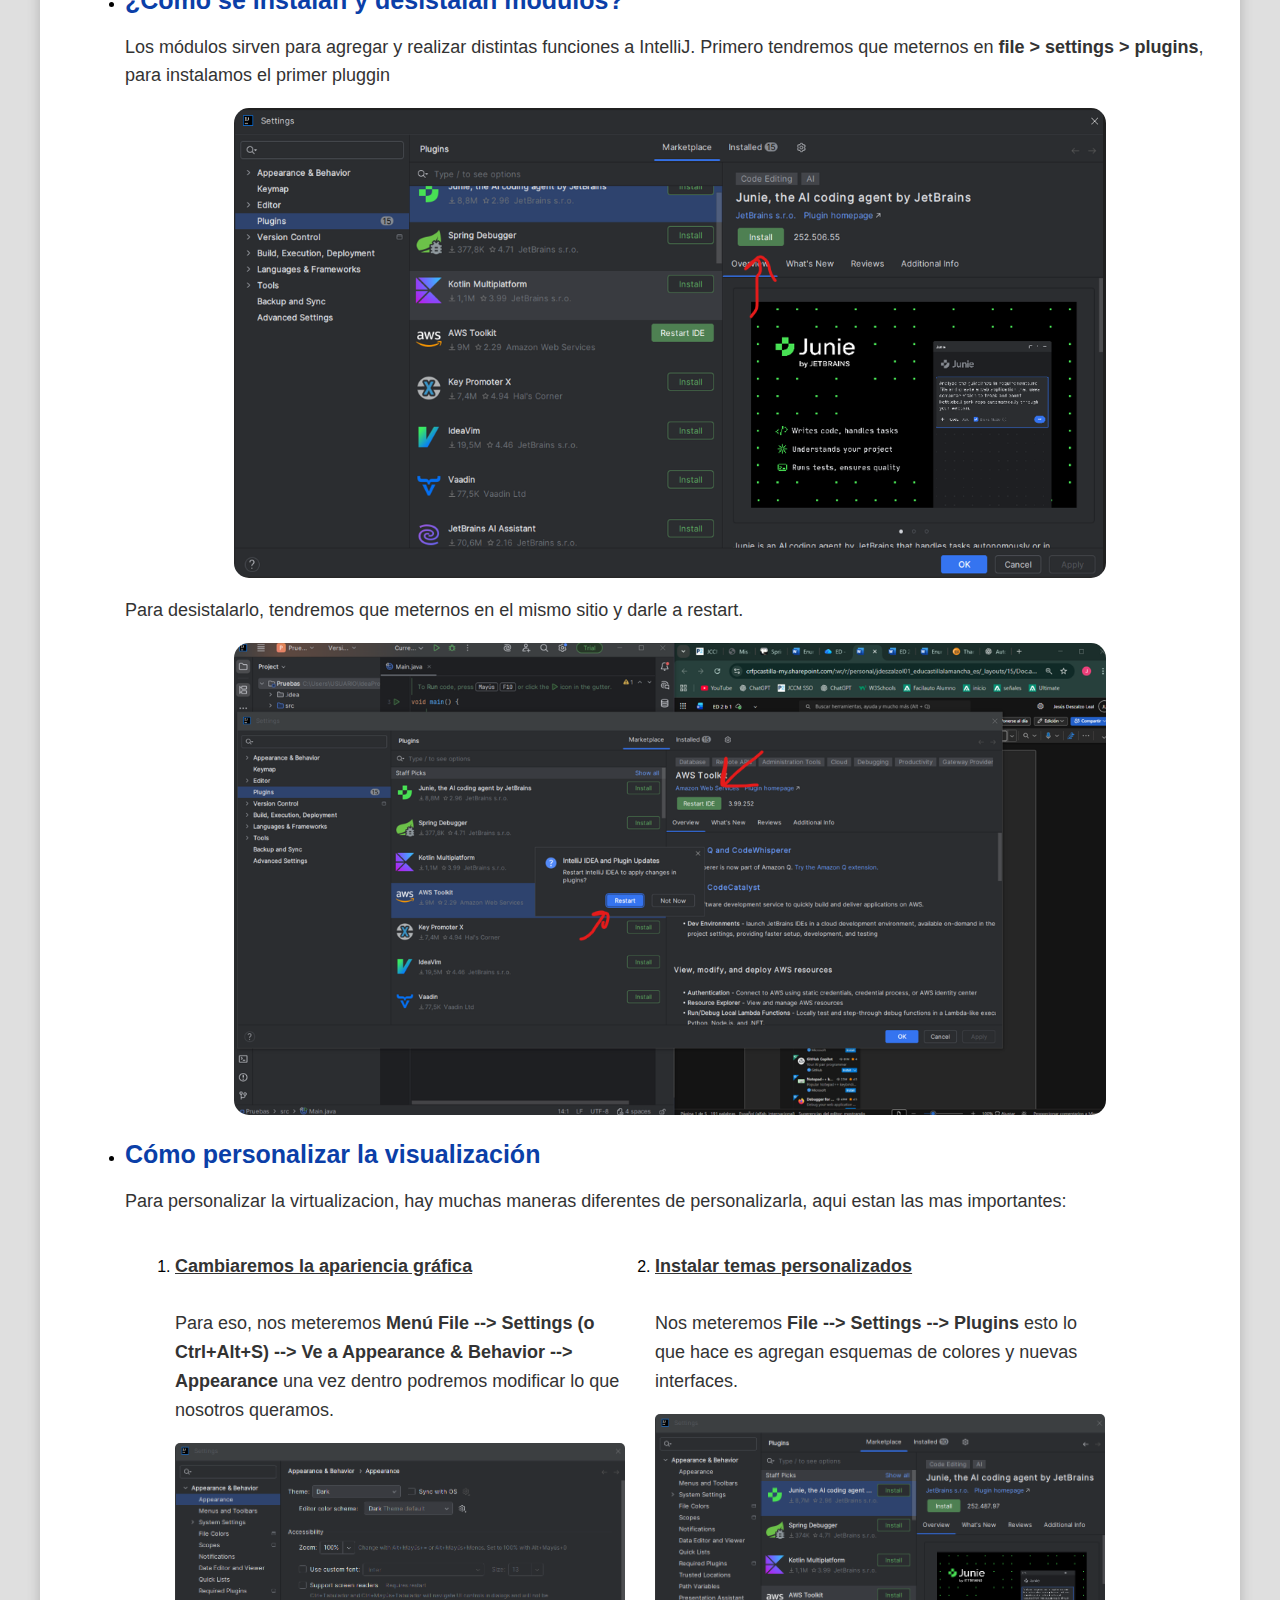
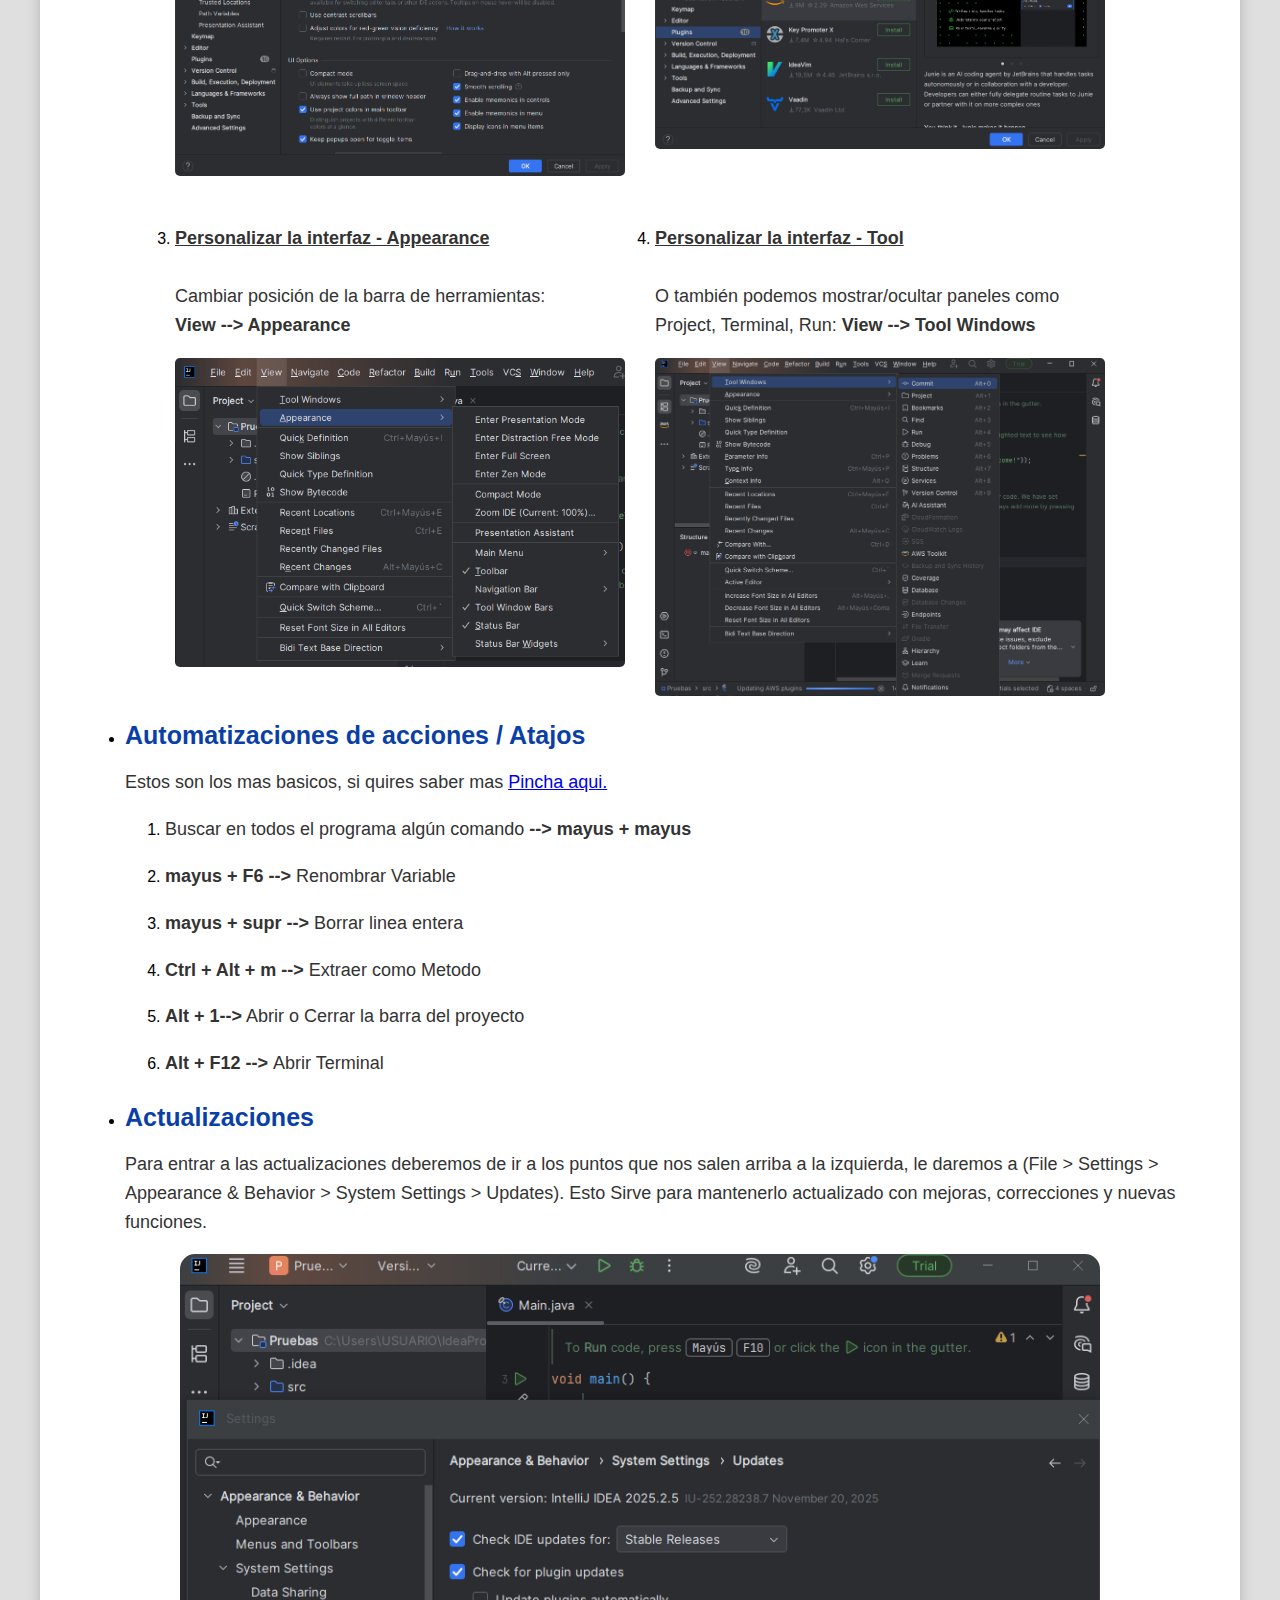
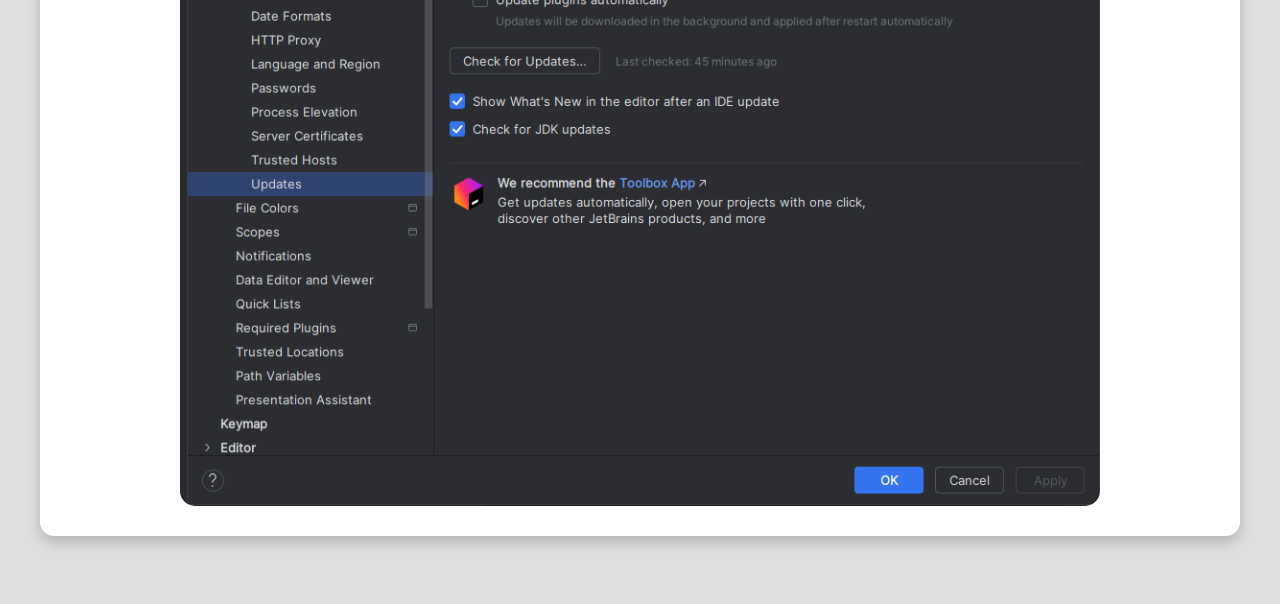
<file: ides-Intellij.html>
<!DOCTYPE html>
<html lang="es">

<head>
    <meta charset="UTF-8">
    <title>IDES</title>
    <link rel="stylesheet" href="css/hojaestilos-ides.css">

</head>

<body>
    <a href="indice-ides.html" class="back-button">⟵ Volver</a>
    <a href="#inicio" class="butoon-inicio">Inicio</a>
    <a id="inicio"></a>
    <div class="container">

        <h1>Intellij</h1>
        <div class="botonera-romboide">
            <a href="#instalacion" class="romboide">Instalación</a>
            <a href="#i/dmodulos" class="romboide">I/D Modulos</a>
            <a href="#visualizacion" class="romboide">visualización</a>
            <a href="#Atajos" class="romboide">Atajos</a>
            <a href="#Actualizaciones" class="romboide">Actualizaciones</a>
        </div>

        <div class="section">
            <div class="img-box">
                <img src="IMG/maquinas cirtuales.jpg" alt="imagen portada">
            </div>
            <h2 style="margin-left: 20px;">INTELLIJ</h2>
            <p style="margin-left: 20px;">
                IntelliJ IDEA es un programa más completo y avanzado pensado sobre todo para programar en Java.
                Sirve para ayudarte a escribir el código más rápido, corregir errores, organizar proyectos y
                trabajar con aplicaciones grandes.
            </p>
            <li style="margin-left: 60px;">
                <h3 id="instalacion">Instalacin del IntelliJ IDEA</h3>
                <p>
                    Para una <b>correcta instación de IntelliJ IDEA</b> deberas de seguir los siguientes pasos que
                    te muestro a continuación:
                </p>
                <p> </p>
            </li>
            <strong>
                <ol class="galeria">
                    <li>
                        <a>PASO</a>
                        <img src="IMG/captura 1 Intellin.png" alt="">
                    </li>
                    <li>
                        <a>PASO</a>
                        <img src="IMG/captura 2 Intellin.png" alt="">
                    </li>
                    <li>
                        <a>PASO</a>
                        <img src="IMG/captura 3 Intellin.png" alt="">
                    </li>

                </ol>
            </strong>
            <li style="margin-left: 60px;">
                <h3 id="i/dmodulos">¿Como se instalan y desistalan modulos?</h3>
                <p>
                    Los módulos sirven para agregar y realizar distintas funciones a IntelliJ. Primero
                    tendremos que meternos en <b>file > settings > plugins</b>, para instalamos el primer pluggin
                </p>

                <img src="IMG/plugins-intellij-1.png" alt="" style="display:block; margin:5px auto; width: 80%;"
                    class="redonda">
                <p>
                    Para desistalarlo, tendremos que meternos en el mismo sitio y darle a restart.
                </p>
                <img src="IMG/plugins-intellij-2.png" alt="" style="display:block; margin:5px auto; width: 80%;"
                    class="redonda">
            </li>

            <div class="main-content-wrapper">
                <div style="margin-left: 60px;">
                    <li>
                        <h3 id="visualizacion">Cómo personalizar la visualización</h3>
                    </li>
                    <p>
                        Para personalizar la virtualizacion, hay muchas maneras diferentes de personalizarla, aqui estan
                        las mas importantes:
                    </p>
                </div>

                <ol class="galeria">
                    <li>
                        <p><b><u>Cambiaremos la apariencia gráfica</u></b><br><br>
                            Para eso, nos meteremos <b>Menú File --> Settings (o Ctrl+Alt+S) --> Ve a Appearance &
                                Behavior --> Appearance </b>
                            una vez dentro podremos modificar lo que nosotros queramos.
                        </p>
                        <img src="IMG/Intellli 1 tema.png" alt="">
                    </li>
                    <li>
                        <p><b><u>Instalar temas personalizados</u></b><br><br>
                            Nos meteremos <b>File --> Settings --> Plugins </b>
                            esto lo que hace es agregan esquemas de colores y nuevas interfaces.
                        </p>
                        <img src="IMG/Intellli 2 tema.png" alt="">
                    </li>
                    <li>
                        <p><b><u>Personalizar la interfaz - Appearance</u></b><br><br>
                            Cambiar posición de la barra de herramientas: <br>
                            <b>View --> Appearance </b>
                        </p>
                        <img src="IMG/Intellli 3 tema.png" alt="">

                    </li>
                    <li>
                        <p><b><u>Personalizar la interfaz - Tool</u></b><br><br>
                            O también podemos mostrar/ocultar paneles como Project, Terminal, Run:
                            <b>View --> Tool Windows </b>
                        </p>
                        <img src="IMG/Intellli 4 tema.png" alt="">
                    </li>

                </ol>

                <li style="margin-left: 60px;">
                    <h3 id="Atajos"> Automatizaciones de acciones / Atajos</h3>
                    <p>Estos son los mas basicos, si quires saber mas <a
                            href="https://rubentejera.com/atajos-de-teclado-shortcuts-para-intellij-idea/">Pincha
                            aqui.</a></p>
                    <ol>
                        <li>
                            <p>Buscar en todos el programa algún comando <b>--> mayus + mayus</b></p>
                        </li>
                        <li>
                            <p><b>mayus + F6 --></b> Renombrar Variable</p>
                        </li>
                        <li>
                            <p><b>mayus + supr --></b> Borrar linea entera </p>
                        </li>
                        <li>
                            <p><b> Ctrl + Alt + m --></b> Extraer como Metodo</p>
                        </li>
                        <li>
                            <p><b>Alt + 1--></b> Abrir o Cerrar la barra del proyecto</p>
                        </li>
                        <li>
                            <p><b>Alt + F12 --> </b> Abrir Terminal </p>
                        </li>
                    </ol>

                </li>
                <li style="margin-left: 60px;">
                    <h3 id="Actualizaciones">Actualizaciones</h3>
                    <p>
                     Para entrar a las actualizaciones deberemos de ir a los puntos que nos salen arriba a la izquierda,
                     le daremos a (File > Settings  > Appearance & Behavior  >  System Settings  >  Updates). 
                     Esto Sirve para mantenerlo actualizado con mejoras, correcciones y nuevas funciones. 
                    </p>
                </li>
                <img src="IMG/Actualizaciones Intellij.png" alt="" style="display:block; margin:5px auto; width: 80%;" class="redonda">

            </div>
        </div>

</body>

</html>
</file>
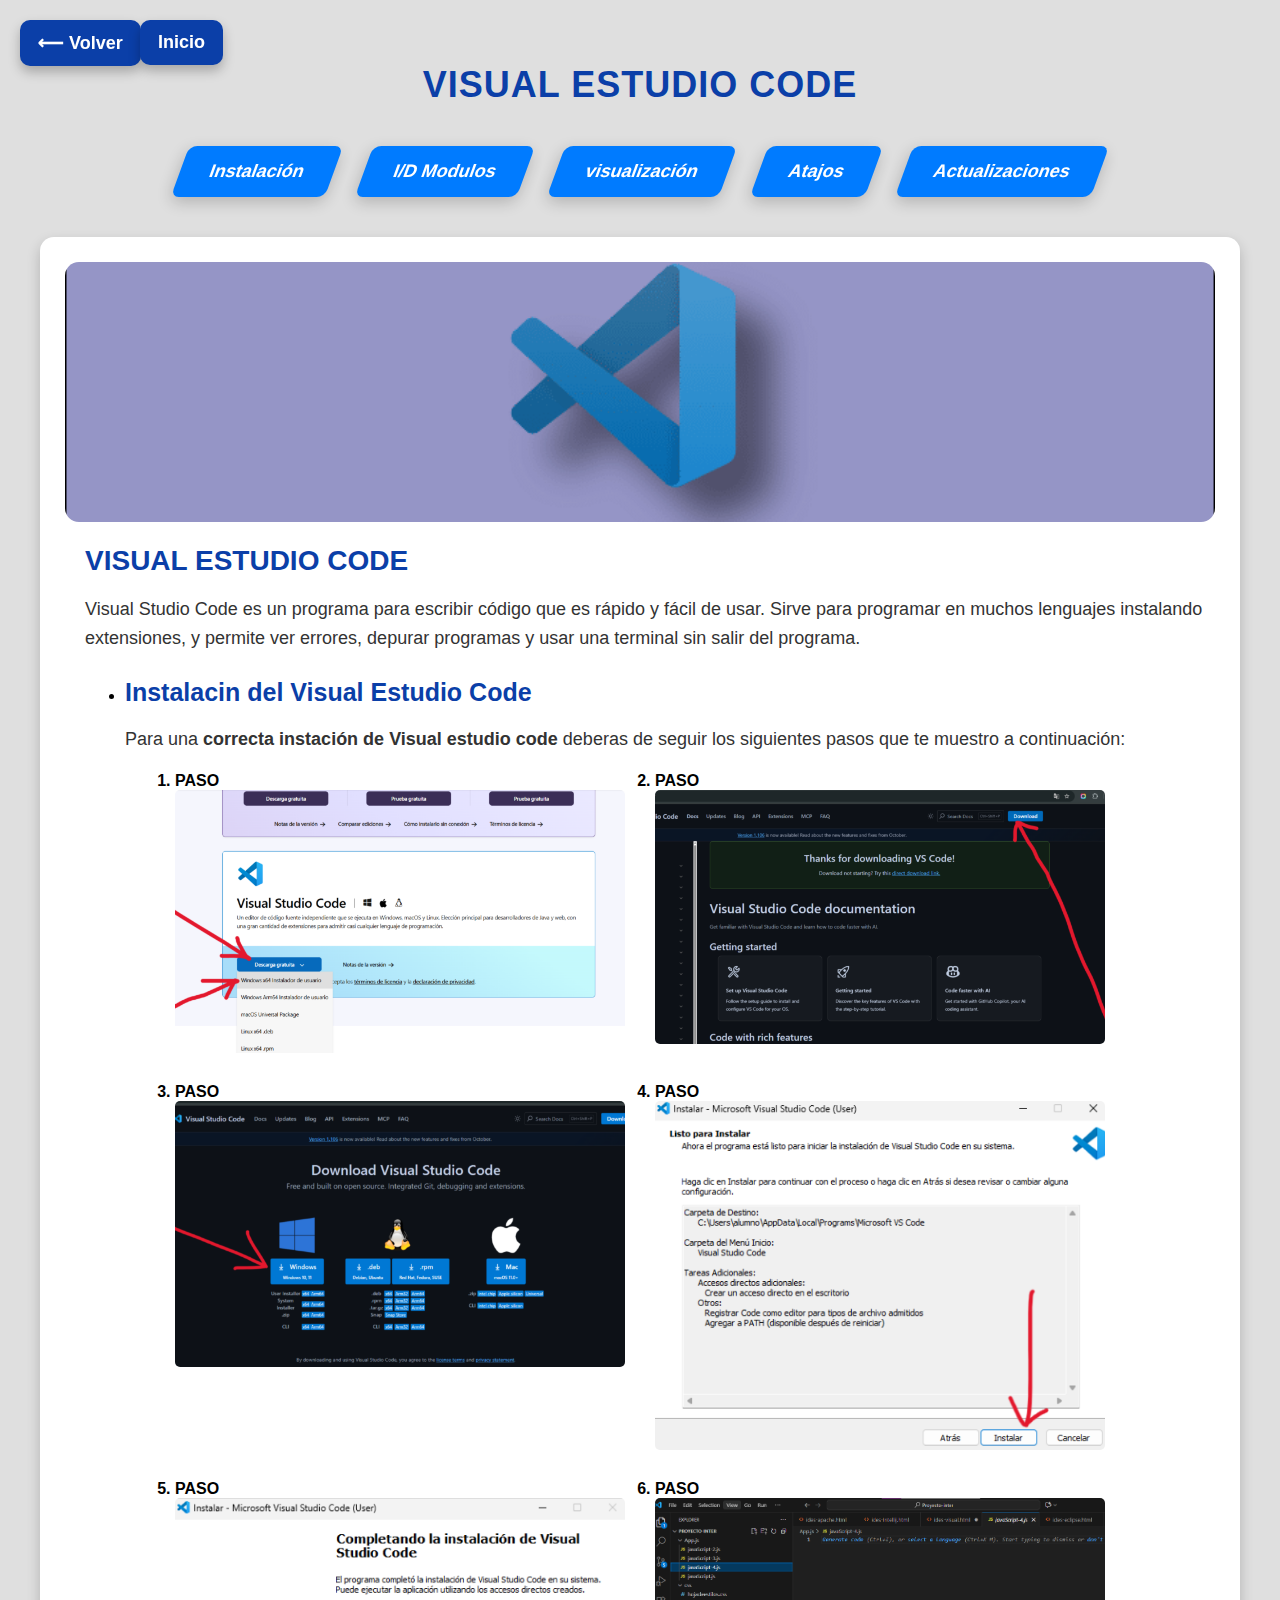
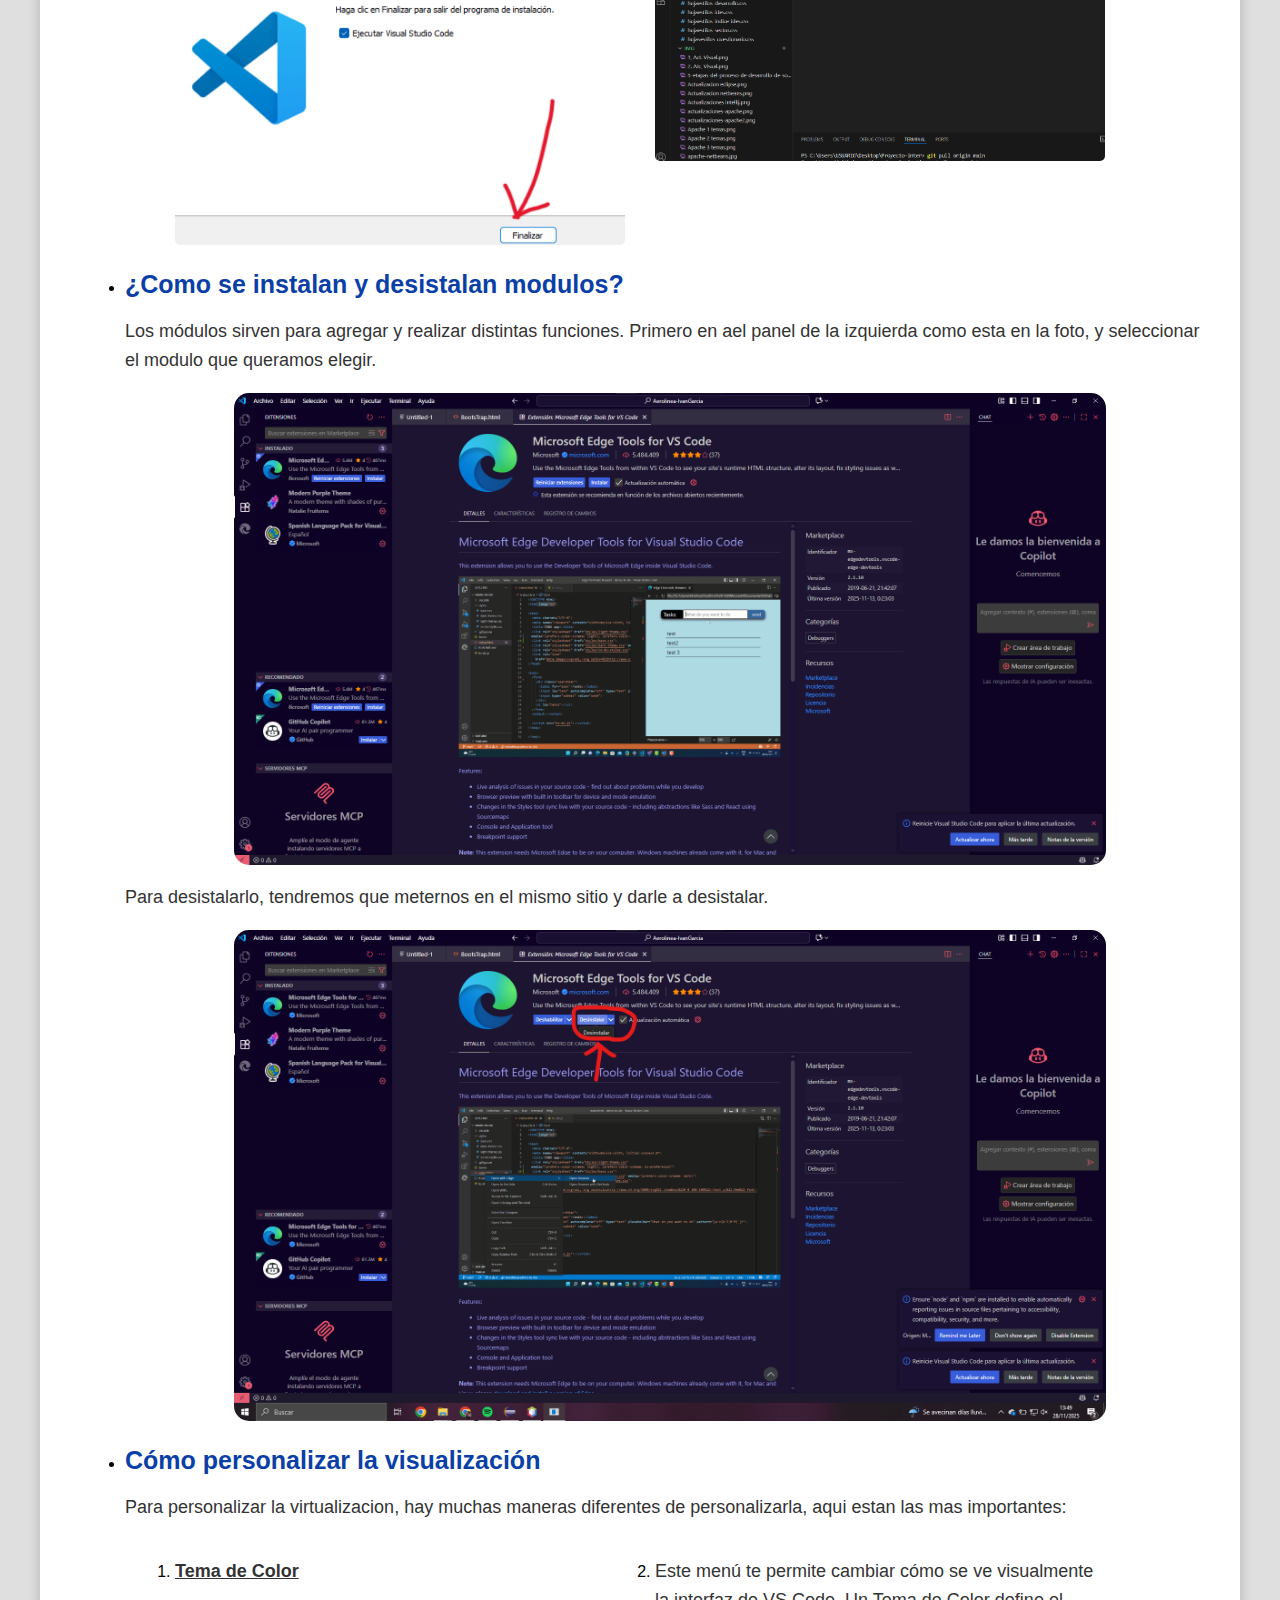
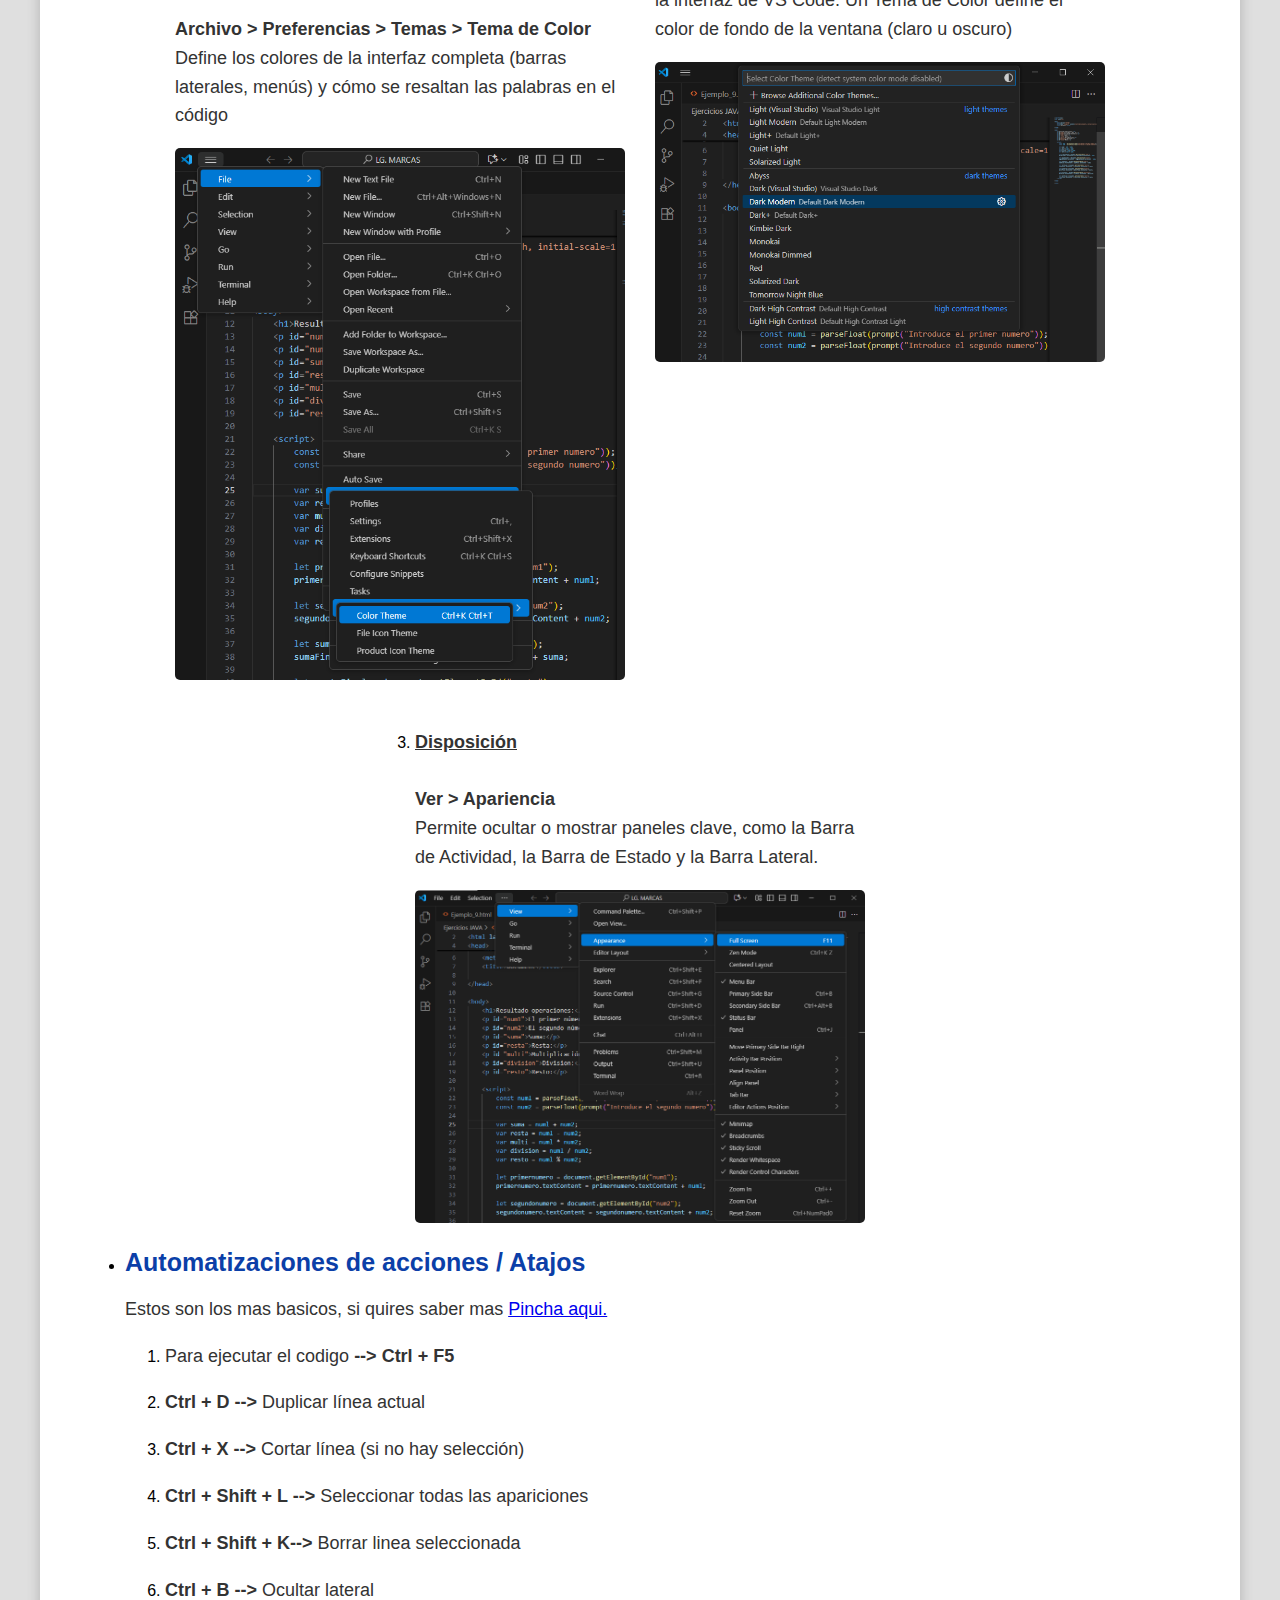
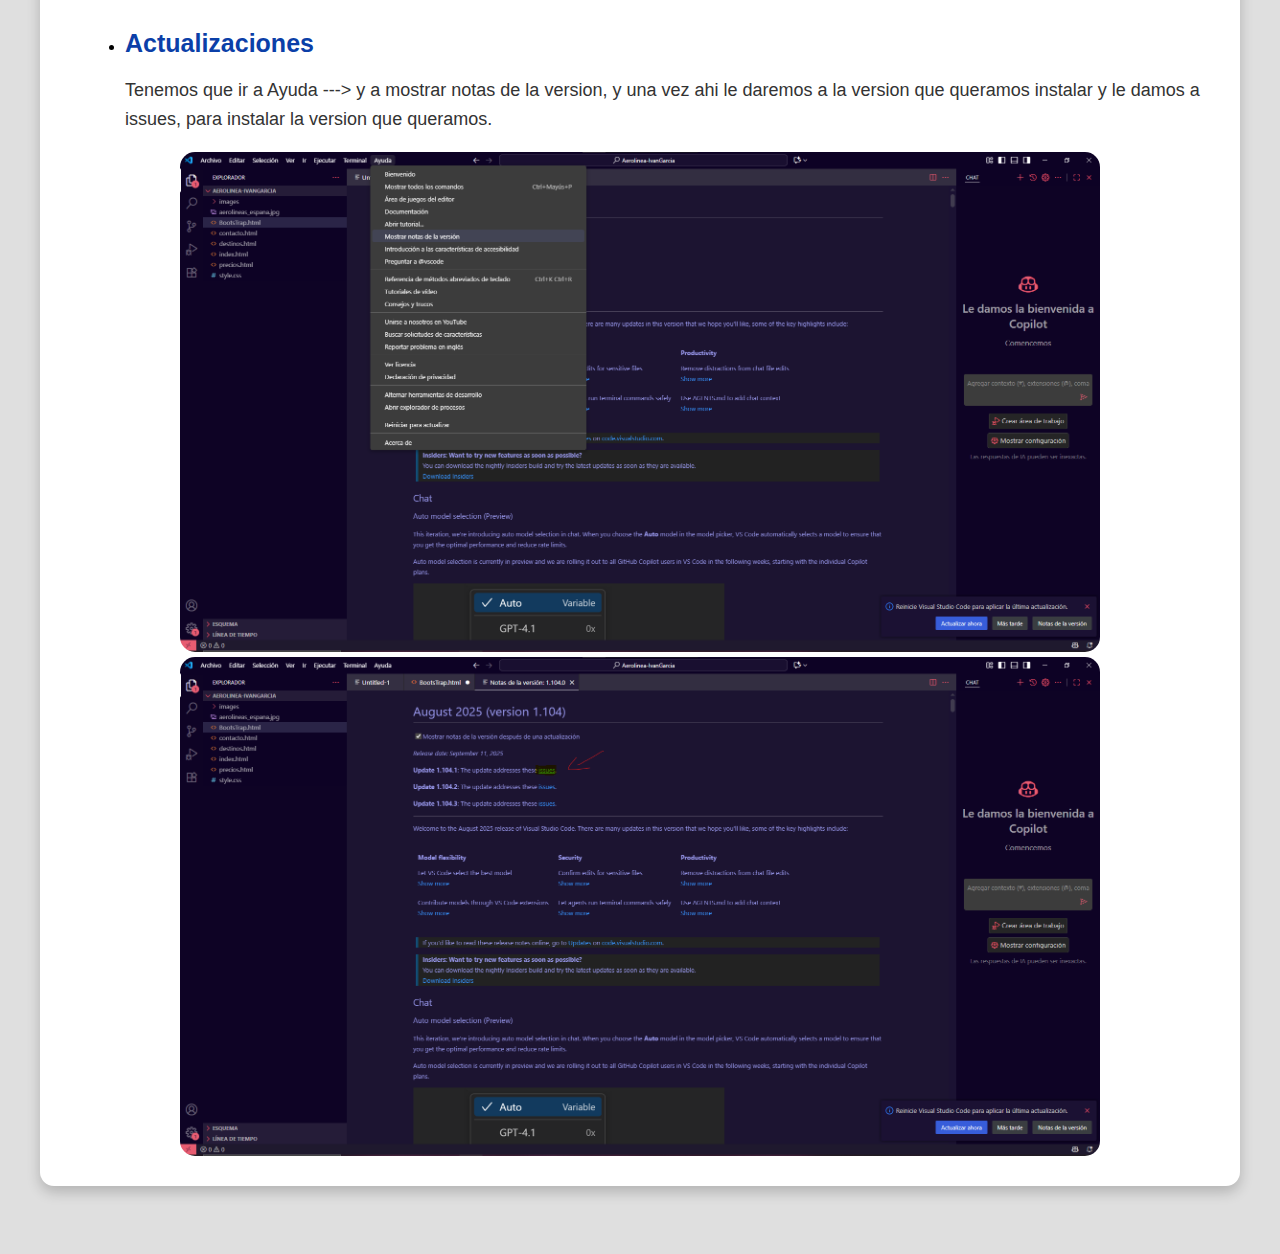
<file: ides-visual.html>
<!DOCTYPE html>
<html lang="es">

<head>
    <meta charset="UTF-8">
    <title>IDES</title>
    <link rel="stylesheet" href="css/hojaestilos-ides.css">

</head>

<body>
    <a href="indice-ides.html" class="back-button">⟵ Volver</a>
    <a href="#inicio" class="butoon-inicio">Inicio</a>
    <a id="inicio"></a>
    <div class="container">

        <h1>VISUAL ESTUDIO CODE</h1>
        <div class="botonera-romboide">
            <a href="#instalacion" class="romboide">Instalación</a>
            <a href="#i/dmodulos" class="romboide">I/D Modulos</a>
            <a href="#visualizacion" class="romboide">visualización</a>
            <a href="#Atajos" class="romboide">Atajos</a>
            <a href="#Actualizaciones" class="romboide">Actualizaciones</a>
        </div>

        <div class="section">
            <div class="img-box">
                <img src="IMG/visualcode-portada.png" alt="imagen portada">
            </div>
            <h2 style="margin-left: 20px;">VISUAL ESTUDIO CODE</h2>
            <p style="margin-left: 20px;">
                Visual Studio Code es un programa para escribir código que es rápido y fácil de usar.
                Sirve para programar en muchos lenguajes instalando extensiones, y permite ver errores,
                depurar programas y usar una terminal sin salir del programa.
            </p>
            <li style="margin-left: 60px;">
                <h3 id="instalacion">Instalacin del Visual Estudio Code</h3>
                <p>
                    Para una <b>correcta instación de Visual estudio code</b> deberas de seguir los siguientes pasos que
                    te muestro a continuación:
                </p>
                <p> </p>
            </li>
            <strong>
                <ol class="galeria">
                    <li>
                        <a>PASO</a>
                        <img src="IMG/Intalacion-visual1.png" alt="">
                    </li>
                    <li>
                        <a>PASO</a>
                        <img src="IMG/Intalacion-visual2.png" alt="">
                    </li>
                    <li>
                        <a>PASO</a>
                        <img src="IMG/Intalacion-visual3.png" alt="">
                    </li>
                    <li>
                        <a>PASO</a>
                        <img src="IMG/Intalacion-visual4.png" alt="">
                    </li>
                    <li>
                        <a>PASO</a>
                        <img src="IMG/Intalacion-visual5.png" alt="">
                    </li>
                    <li>
                        <a>PASO</a>
                        <img src="IMG/Intalacion-visual6.png" alt="">
                    </li>

                </ol>
            </strong>
            <li style="margin-left: 60px;">
                <h3 id="i/dmodulos">¿Como se instalan y desistalan modulos?</h3>
                <p>
                    Los módulos sirven para agregar y realizar distintas funciones. Primero en ael panel de la izquierda
                    como esta
                    en la foto, y seleccionar el modulo que queramos elegir.
                </p>

                <img src="IMG/desisntalado pluggin visual .png" alt=""
                    style="display:block; margin:5px auto; width: 80%;" class="redonda">
                <p>
                    Para desistalarlo, tendremos que meternos en el mismo sitio y darle a desistalar.
                </p>
                <img src="IMG/Desisntalar, plugin visual.png" alt="" style="display:block; margin:5px auto; width: 80%;"
                    class="redonda">
            </li>

            <div class="main-content-wrapper">
                <div style="margin-left: 60px;">
                    <li>
                        <h3 id="visualizacion">Cómo personalizar la visualización</h3>
                    </li>
                    <p>
                        Para personalizar la virtualizacion, hay muchas maneras diferentes de personalizarla, aqui estan
                        las mas importantes:
                    </p>
                </div>

                <ol class="galeria">

                    <li>
                        <p><b><u>Tema de Color</u></b><br><br>
                            <b> Archivo > Preferencias > Temas > Tema de Color</b><br>
                            Define los colores de la interfaz completa (barras laterales, menús) y cómo se resaltan las
                            palabras en el código
                        </p>
                        <img src="IMG/visual  cambios(3).png" alt="">
                    </li>
                    <li>
                        <p>Este menú te permite cambiar cómo se ve visualmente la interfaz de VS Code. 
                            Un Tema de Color define el color de fondo de la ventana (claro u oscuro) 
                        </p>
                        <img src="IMG/visual  cambios(4).png" alt="">

                    </li>
                    <li>
                        <p><b><u>Disposición </u></b><br><br>
                            <b>Ver > Apariencia</b><br>
                            Permite ocultar o mostrar paneles clave, como la Barra de Actividad, 
                            la Barra de Estado y la Barra Lateral.
                        </p>
                        <img src="IMG/visual  cambios(5).png" alt="">
                    </li>

                </ol>

                <li style="margin-left: 60px;">
                    <h3 id="Atajos"> Automatizaciones de acciones / Atajos</h3>
                    <p>Estos son los mas basicos, si quires saber mas <a
                            href="https://gist.github.com/Heipry/0c585a989953f46d56792cb2d93c0a15">Pincha
                            aqui.</a></p>
                    <ol>
                        <li>
                            <p>Para ejecutar el codigo <b>--> Ctrl + F5</b></p>
                        </li>
                        <li>
                            <p><b>Ctrl + D --></b> Duplicar línea actual</p>
                        </li>
                        <li>
                            <p><b>Ctrl + X --></b> Cortar línea (si no hay selección) </p>
                        </li>
                        <li>
                            <p><b> Ctrl + Shift + L --></b> Seleccionar todas las apariciones</p>
                        </li>
                        <li>
                            <p><b>Ctrl + Shift + K--></b> Borrar linea seleccionada</p>
                        </li>
                        <li>
                            <p><b>Ctrl + B --> </b> Ocultar lateral </p>
                        </li>
                    </ol>

                </li>
                <li style="margin-left: 60px;">
                    <h3 id="Actualizaciones">Actualizaciones</h3>
                    <p>
                        Tenemos que ir a Ayuda ---> y a mostrar notas de la version, y una vez ahi le daremos
                        a la version que queramos instalar y le damos a issues, para instalar la version que queramos.
                    </p>
                </li>
                <img src="IMG/1, Act. Visual.png" alt="" style="display:block; margin:5px auto; width: 80%;"
                    class="redonda">
                <img src="IMG/2. Atc, Visual.png" alt="" style="display:block; margin:5px auto; width: 80%;"
                    class="redonda">

            </div>
        </div>
    </div>
</body>

</html>
</file>
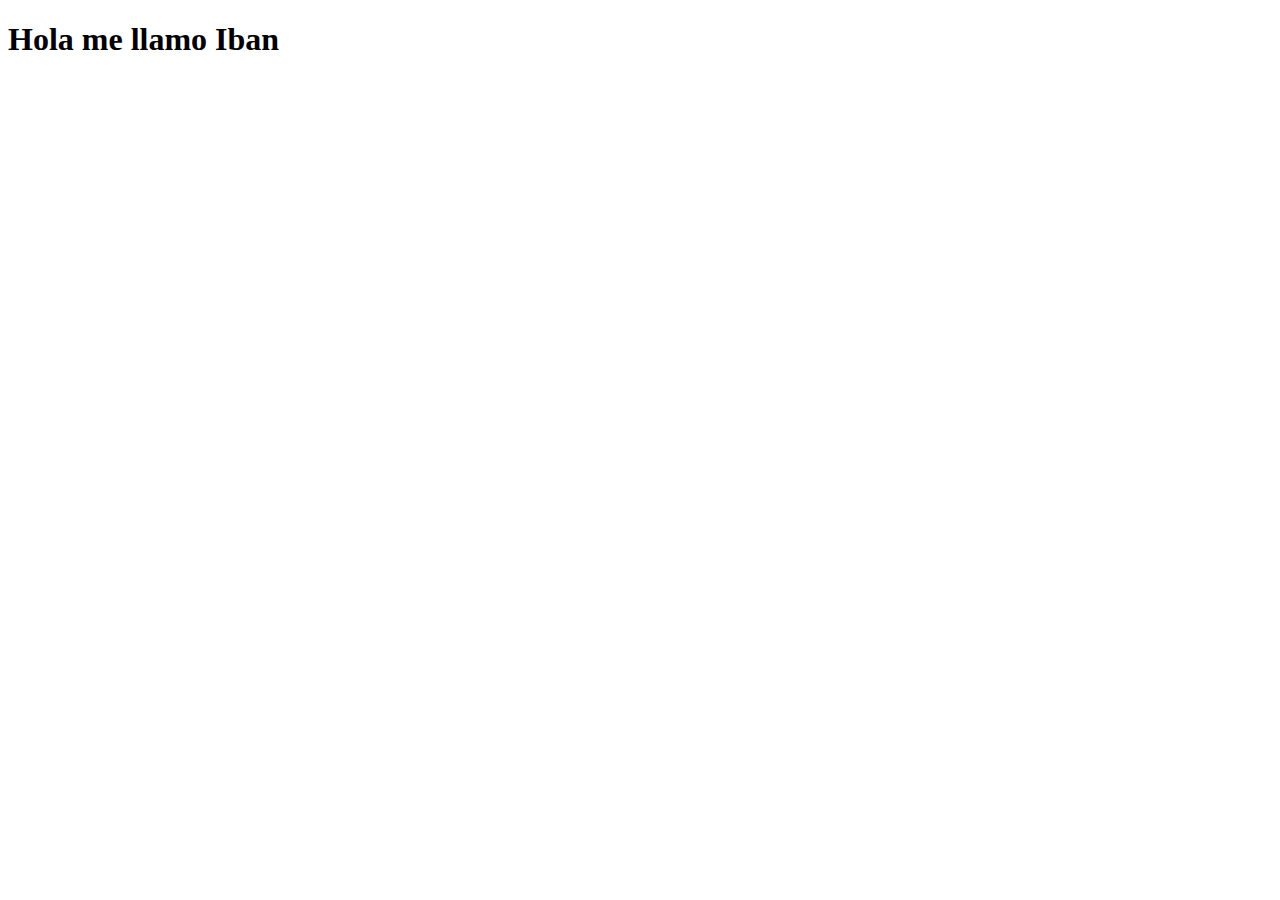
<file: Pruebaivan.html>
<!DOCTYPE html>
<html lang="en">
<head>
    <meta charset="UTF-8">
    <meta name="viewport" content="width=device-width, initial-scale=1.0">
    <title>Document</title>
</head>
<body>
    <h1>Hola me llamo Iban</h1>
</body>
</html>
</file>
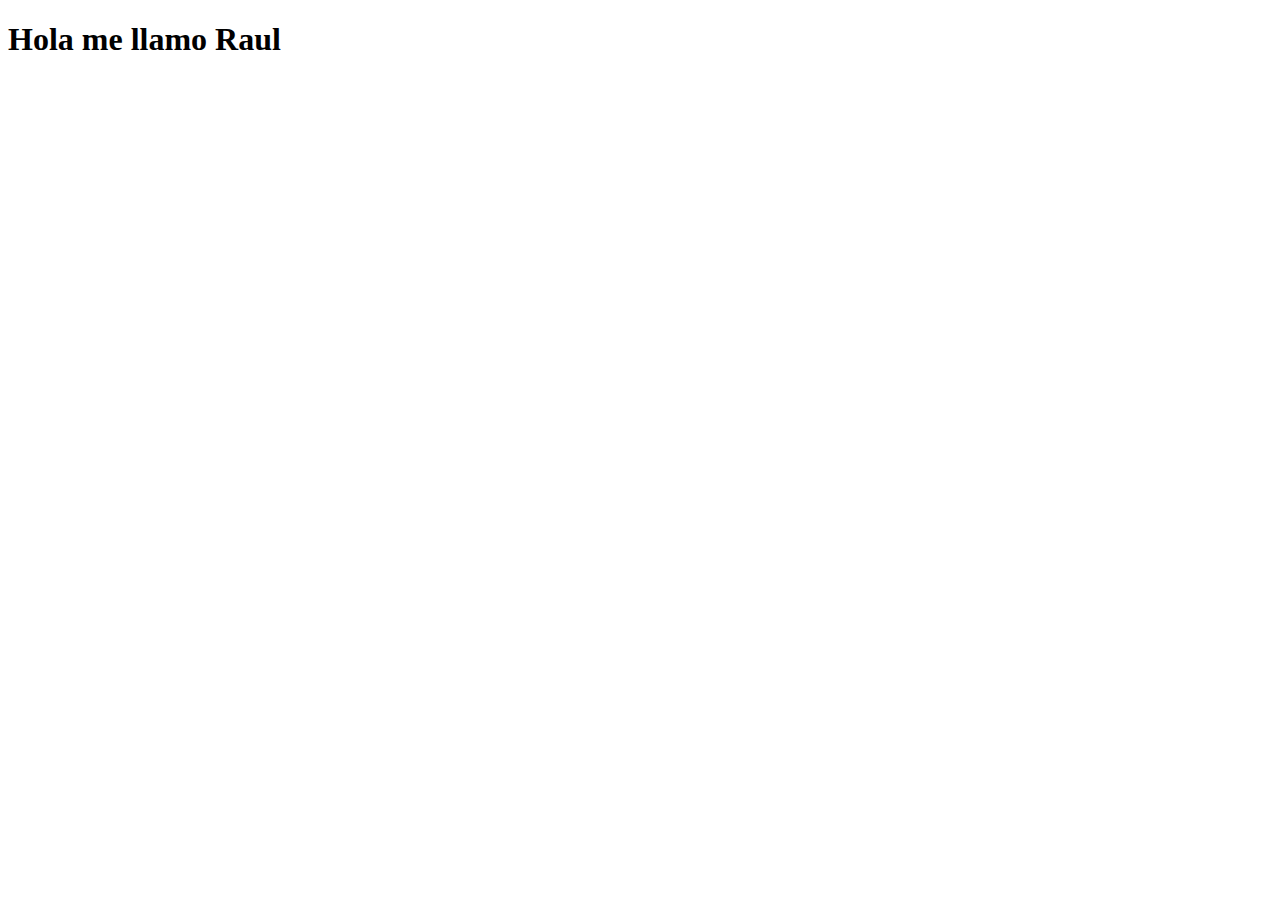
<file: pruebaVelencoso.html>
<!DOCTYPE html>
<html lang="es">
<head>
    <meta charset="UTF-8">
    <meta name="viewport" content="width=device-width, initial-scale=1.0">
    <title>Document</title>
</head>
<body>
    <h1>Hola me llamo Raul</h1>
</body>
</html>
</file>
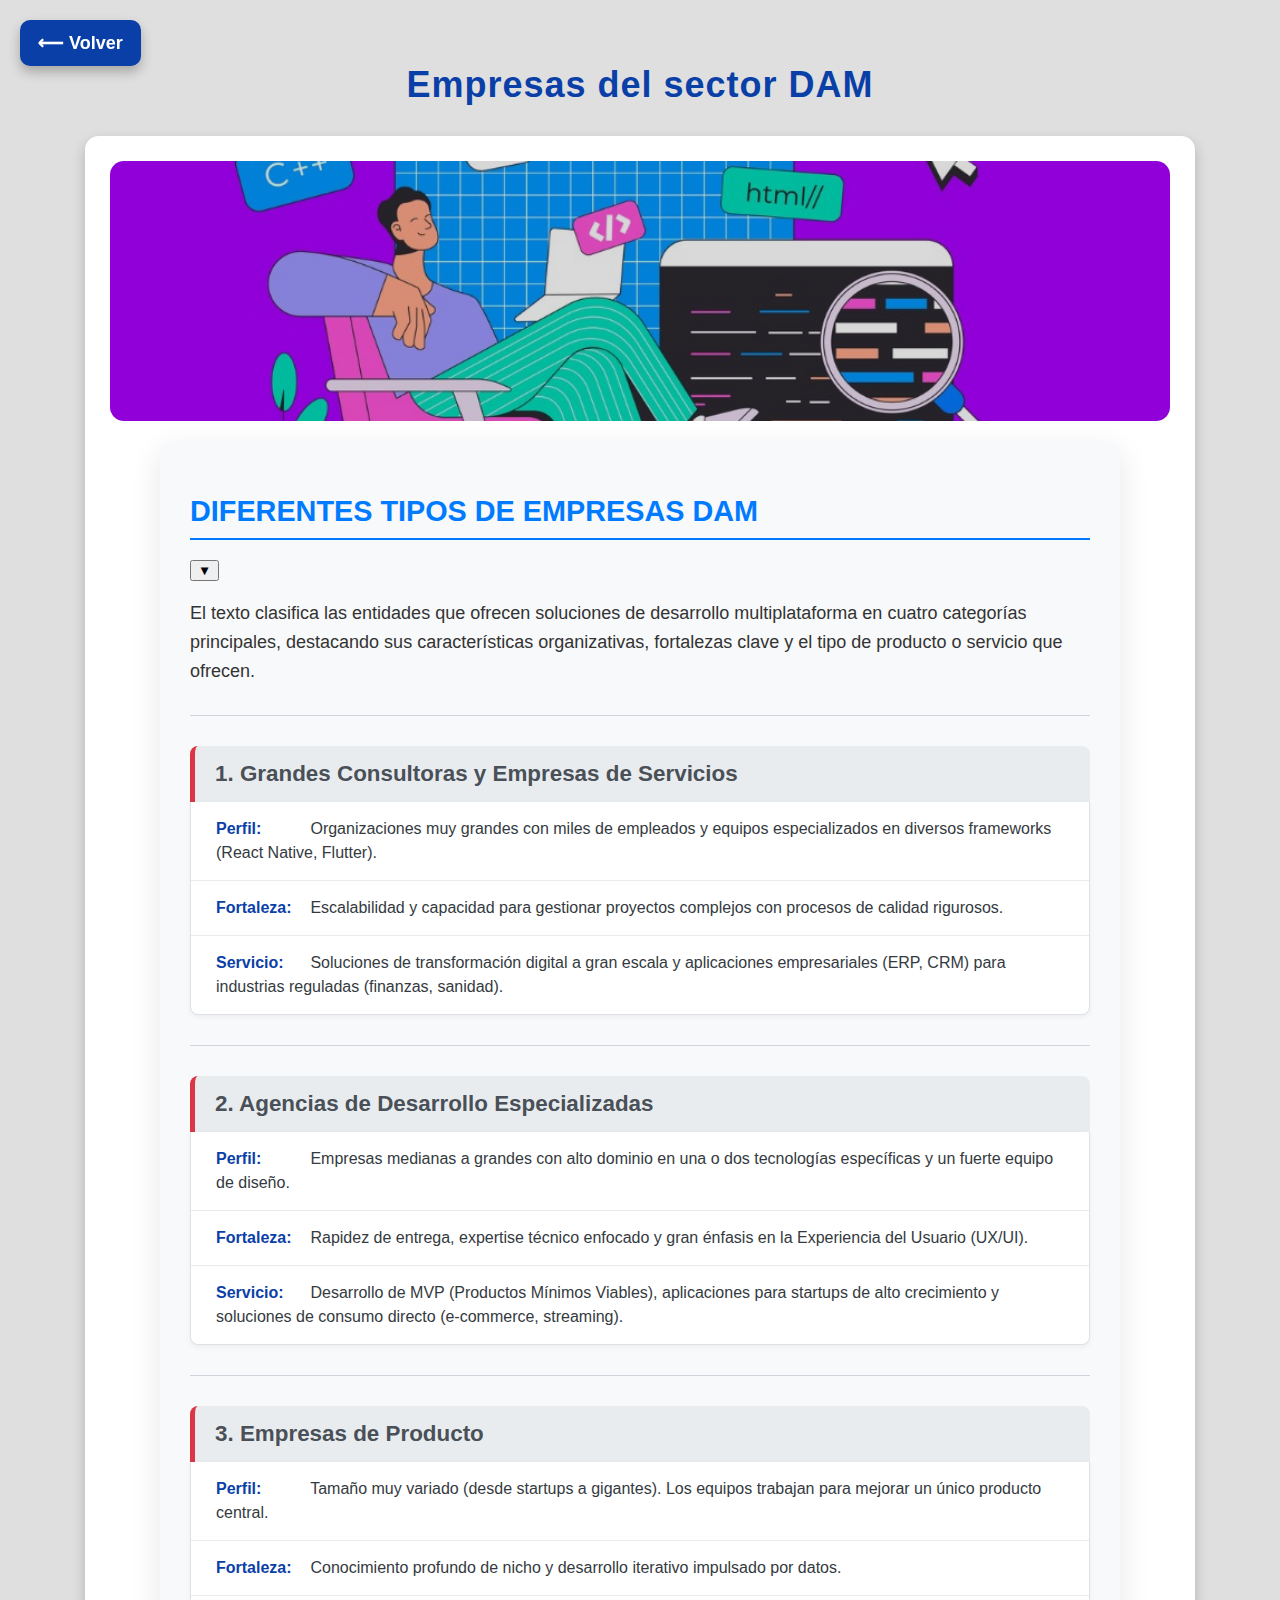
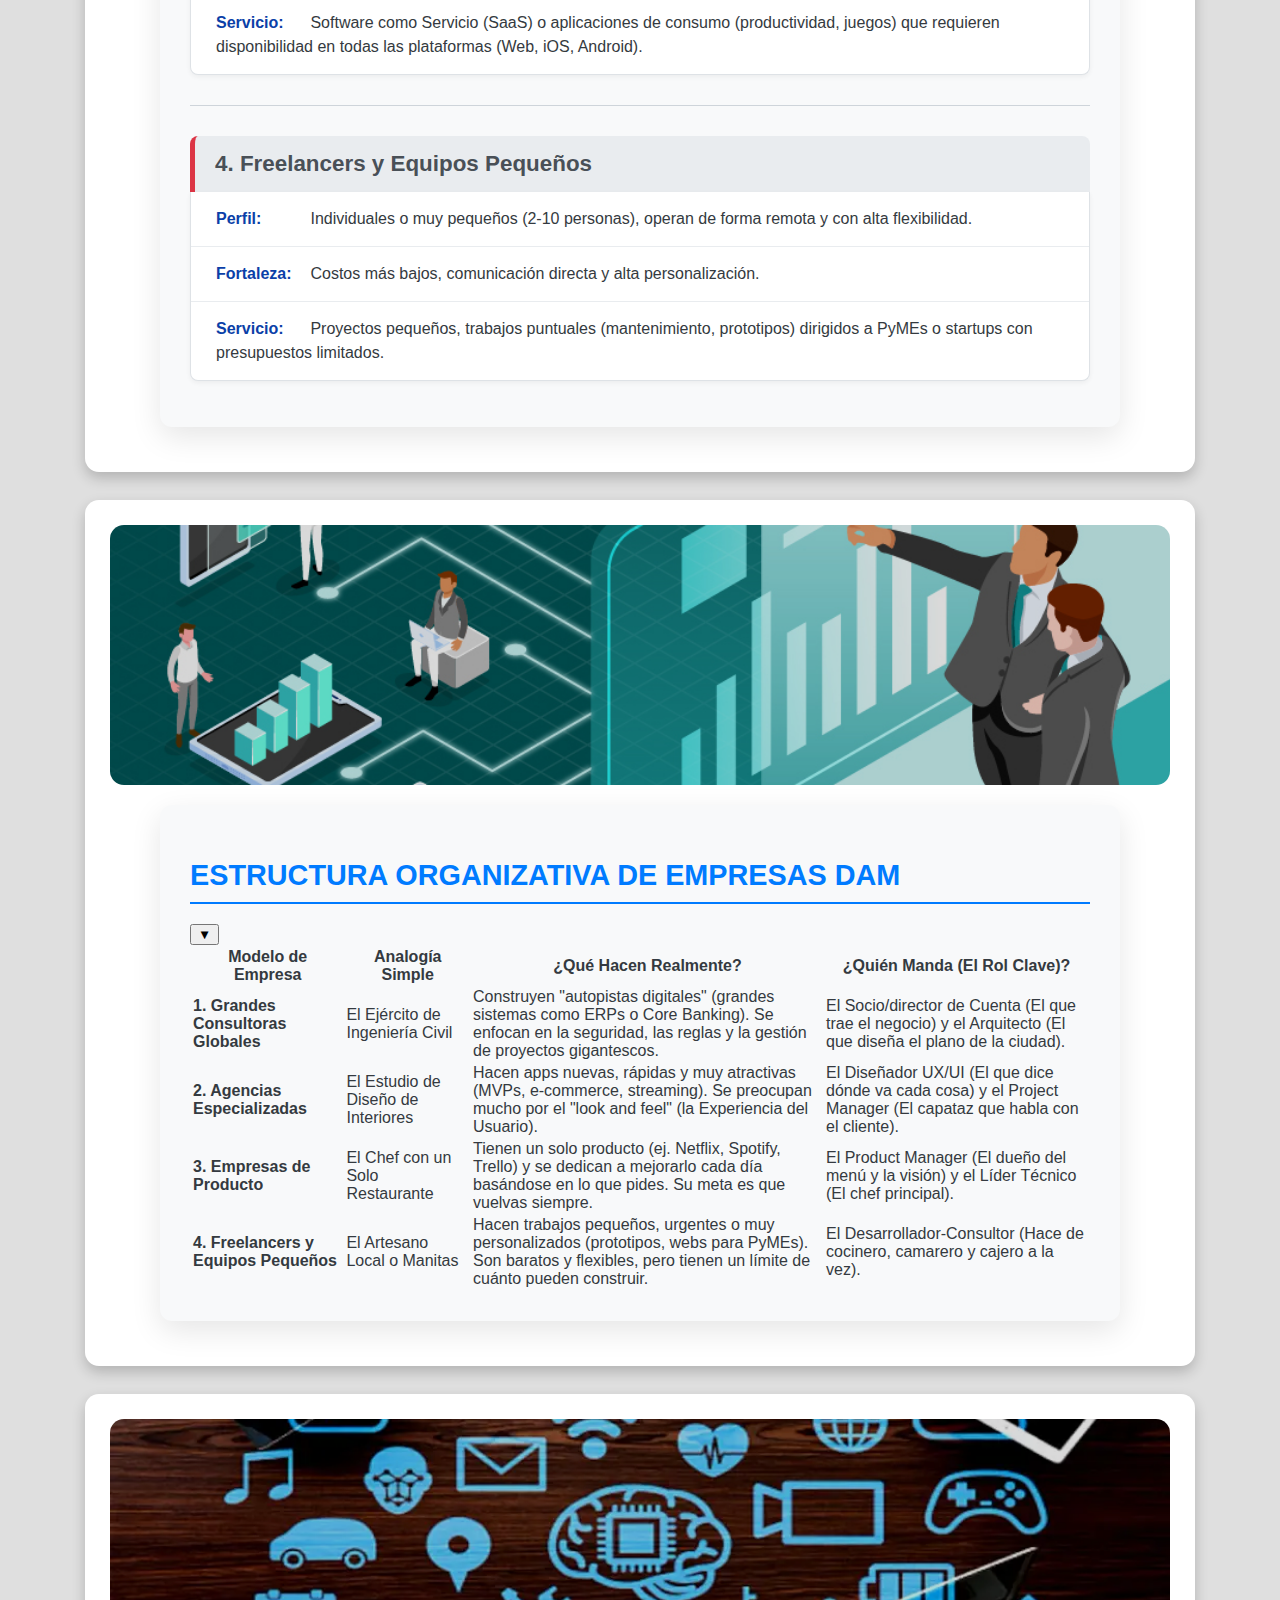
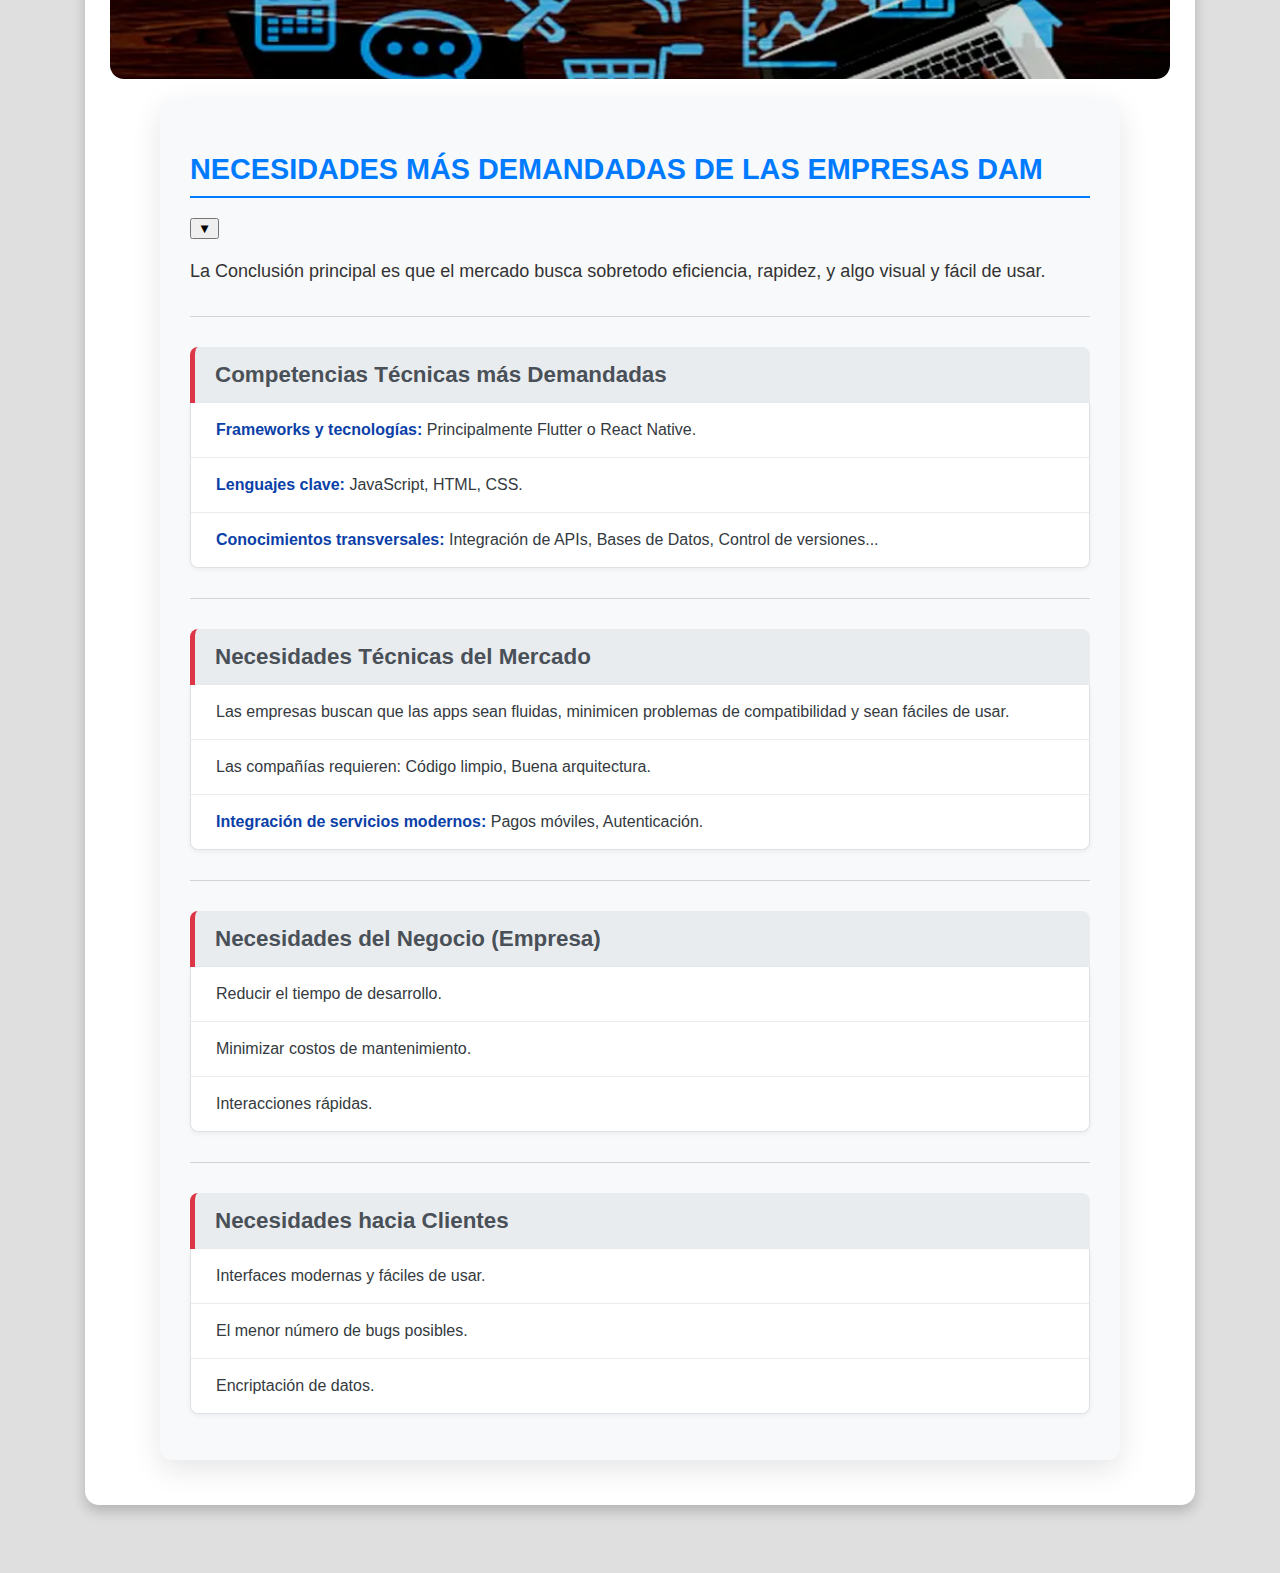
<file: sector.html>
<!DOCTYPE html>
<html lang="es">

<head>
    <meta charset="UTF-8">
    <title>PII</title>
    <link rel="stylesheet" href="css/hojaestilos-sector.css">
</head>

<body>
    <a href="index.html" class="back-button">⟵ Volver</a>

    <div class="container">

        <h1>Empresas del sector DAM</h1>

        <div class="section">
            <div class="img-box">
                <img src="IMG/Imagen DAM.jpg" alt="Desarrollo software">
            </div>

            <div class="info-acordeon">

                <div class="acordeon-encabezado" onclick="toggleAcordeon()">
                    <h2>DIFERENTES TIPOS DE EMPRESAS DAM</h2>

                    <button id="toggle-btn" class="toggle-button">
                        &#9660;
                    </button>
                </div>

                <div id="contenido-desplegable" class="acordeon-contenido">

                    <p>El texto clasifica las entidades que ofrecen soluciones de desarrollo multiplataforma en cuatro
                        categorías principales, destacando sus características organizativas, fortalezas clave y el
                        tipo de producto o servicio que ofrecen.</p>

                    <hr>

                    <h3>1. Grandes Consultoras y Empresas de Servicios</h3>
                    <ul>
                        <li><strong>Perfil:</strong> Organizaciones muy grandes con miles de empleados y equipos
                            especializados en diversos frameworks (React Native, Flutter).</li>
                        <li><strong>Fortaleza:</strong> Escalabilidad y capacidad para gestionar proyectos
                            complejos con procesos de calidad rigurosos.</li>
                        <li><strong>Servicio:</strong> Soluciones de transformación digital a gran escala y
                            aplicaciones empresariales (ERP, CRM) para industrias reguladas (finanzas, sanidad).
                        </li>
                    </ul>

                    <hr>

                    <h3>2. Agencias de Desarrollo Especializadas</h3>
                    <ul>
                        <li><strong>Perfil:</strong> Empresas medianas a grandes con alto dominio en una o dos
                            tecnologías específicas y un fuerte equipo de diseño.</li>
                        <li><strong>Fortaleza:</strong> Rapidez de entrega, expertise técnico enfocado y gran
                            énfasis en la Experiencia del Usuario (UX/UI).</li>
                        <li><strong>Servicio:</strong> Desarrollo de MVP (Productos Mínimos Viables), aplicaciones
                            para startups de alto crecimiento y soluciones de consumo directo (e-commerce,
                            streaming).</li>
                    </ul>

                    <hr>

                    <h3>3. Empresas de Producto</h3>
                    <ul>
                        <li><strong>Perfil:</strong> Tamaño muy variado (desde startups a gigantes). Los equipos
                            trabajan para mejorar un único producto central.</li>
                        <li><strong>Fortaleza:</strong> Conocimiento profundo de nicho y desarrollo iterativo
                            impulsado por datos.</li>
                        <li><strong>Servicio:</strong> Software como Servicio (SaaS) o aplicaciones de consumo
                            (productividad, juegos) que requieren disponibilidad en todas las plataformas (Web, iOS,
                            Android).</li>
                    </ul>

                    <hr>

                    <h3>4. Freelancers y Equipos Pequeños</h3>
                    <ul>
                        <li><strong>Perfil:</strong> Individuales o muy pequeños (2-10 personas), operan de forma
                            remota y con alta flexibilidad.</li>
                        <li><strong>Fortaleza:</strong> Costos más bajos, comunicación directa y alta
                            personalización.</li>
                        <li><strong>Servicio:</strong> Proyectos pequeños, trabajos puntuales (mantenimiento,
                            prototipos) dirigidos a PyMEs o startups con presupuestos limitados.</li>
                    </ul>
                </div>
            </div>
        </div>

        <div class="section">
            <div class="img-box">
                <img src="IMG/organizacion de empresa.jpg" alt="Desarrollo software">
            </div>
            <div class="info-acordeon">

                <div class="tabla-acordeon-encabezado" onclick="toggleTabla()">
                    <h2>ESTRUCTURA ORGANIZATIVA DE EMPRESAS DAM</h2>

                    <button id="toggle-tabla-btn" class="toggle-button">
                        &#9660;
                    </button>
                </div>

                <div id="contenido-tabla-desplegable" class="tabla-acordeon-contenido">
                    <table>
                        <thead>
                            <tr>
                                <th>Modelo de Empresa</th>
                                <th>Analogía Simple</th>
                                <th>¿Qué Hacen Realmente?</th>
                                <th>¿Quién Manda (El Rol Clave)?</th>
                            </tr>
                        </thead>
                        <tbody>
                            <tr>
                                <td><strong>1. Grandes Consultoras Globales</strong></td>
                                <td>El Ejército de Ingeniería Civil</td>
                                <td>Construyen "autopistas digitales" (grandes sistemas como ERPs o Core Banking).
                                    Se enfocan en la seguridad, las reglas y la gestión de proyectos gigantescos.
                                </td>
                                <td>El Socio/director de Cuenta (El que trae el negocio) y el Arquitecto (El
                                    que diseña el plano de la ciudad).</td>
                            </tr>
                            <tr>
                                <td><strong>2. Agencias Especializadas</strong></td>
                                <td>El Estudio de Diseño de Interiores</td>
                                <td>Hacen apps nuevas, rápidas y muy atractivas (MVPs, e-commerce, streaming). Se
                                    preocupan mucho por el "look and feel" (la Experiencia del Usuario).</td>
                                <td>El Diseñador UX/UI (El que dice dónde va cada cosa) y el Project Manager
                                    (El capataz que habla con el cliente).</td>
                            </tr>
                            <tr>
                                <td><strong>3. Empresas de Producto</strong></td>
                                <td>El Chef con un Solo Restaurante</td>
                                <td>Tienen un solo producto (ej. Netflix, Spotify, Trello) y se dedican a mejorarlo cada
                                    día
                                    basándose en lo que pides. Su meta es que vuelvas siempre.</td>
                                <td>El Product Manager (El dueño del menú y la visión) y el Líder Técnico
                                    (El chef principal).</td>
                            </tr>
                            <tr>
                                <td><strong>4. Freelancers y Equipos Pequeños</strong></td>
                                <td>El Artesano Local o Manitas</td>
                                <td>Hacen trabajos pequeños, urgentes o muy personalizados (prototipos, webs para
                                    PyMEs). Son
                                    baratos y flexibles, pero tienen un límite de cuánto pueden construir.</td>
                                <td>El Desarrollador-Consultor (Hace de cocinero, camarero y cajero a la vez).</td>
                            </tr>
                        </tbody>
                    </table>
                </div>
            </div>
        </div>

        <div class="section">
            <div class="img-box">
                <img src="IMG/necesidades empresas DAM.webp" alt="Requisitos del Mercado de Software">
            </div>
            <div class="info-acordeon">

                <div class="acordeon-encabezado" onclick="toggleNecesidades()">
                    <h2>NECESIDADES MÁS DEMANDADAS DE LAS EMPRESAS DAM</h2>

                    <button id="toggle-necesidades-btn" class="toggle-button">
                        &#9660;
                    </button>
                </div>

                <div id="contenido-necesidades-desplegable" class="acordeon-contenido">

                    <p>La Conclusión principal es que el mercado busca sobretodo eficiencia, rapidez, y algo
                        visual y fácil de usar.</p>

                    <hr>

                    <h3>Competencias Técnicas más Demandadas</h3>
                    <ul>
                        <li><strong>Frameworks y tecnologías:</strong> Principalmente Flutter o React Native.
                        </li>
                        <li><strong>Lenguajes clave:</strong> JavaScript, HTML, CSS.</li>
                        <li><strong>Conocimientos transversales:</strong> Integración de APIs, Bases de Datos, Control
                            de versiones...</li>
                    </ul>

                    <hr>

                    <h3>Necesidades Técnicas del Mercado</h3>
                    <ul>
                        <li>Las empresas buscan que las apps sean fluidas, minimicen problemas de compatibilidad
                            y sean fáciles de usar.</li>
                        <li>Las compañías requieren: Código limpio, Buena arquitectura.</li>
                        <li><strong>Integración de servicios modernos:</strong> Pagos móviles, Autenticación.</li>
                    </ul>

                    <hr>

                    <h3>Necesidades del Negocio (Empresa)</h3>
                    <ul>
                        <li>Reducir el tiempo de desarrollo.</li>
                        <li>Minimizar costos de mantenimiento.</li>
                        <li>Interacciones rápidas.</li>
                    </ul>

                    <hr>

                    <h3>Necesidades hacia Clientes</h3>
                    <ul>
                        <li>Interfaces modernas y fáciles de usar.</li>
                        <li>El menor número de bugs posibles.</li>
                        <li>Encriptación de datos.</li>
                    </ul>
                </div>
            </div>
        </div>

        <script>
            function toggleAcordeon() {
                const contenido = document.getElementById('contenido-desplegable');
                const boton = document.getElementById('toggle-btn');

                contenido.classList.toggle('desplegado');
                boton.classList.toggle('active');
            }

            function toggleTabla() {
                const contenidoTabla = document.getElementById('contenido-tabla-desplegable');
                const botonTabla = document.getElementById('toggle-tabla-btn');

                contenidoTabla.classList.toggle('desplegado');
                botonTabla.classList.toggle('active');
            }

            function toggleNecesidades() {
                const contenidoNecesidades = document.getElementById('contenido-necesidades-desplegable');
                const botonNecesidades = document.getElementById('toggle-necesidades-btn');

                contenidoNecesidades.classList.toggle('desplegado');
                botonNecesidades.classList.toggle('active');
            }

        </script>



</body>

</html>
</file>
<file: css/hojasestilos-cuestionario.css>
/* Archivo: css/cuestionario.css */

body {
    font-family: 'Roboto', Arial, sans-serif;
    background-color: #f0f4f9; 
    margin: 0;
    padding: 20px;
    display: flex;
    justify-content: center;
}

.form-container {
    width: 100%;
    max-width: 700px;
    background-color: #fff;
    border-radius: 8px;
    box-shadow: 0 2px 5px rgba(0, 0, 0, 0.1);
    padding: 30px;
}

h1 {
    color: #202124;
    font-size: 32px;
    margin-bottom: 5px;
}

.email-info {
    color: #5f6368;
    font-size: 14px;
    border-bottom: 1px solid #dadce0;
    padding-bottom: 15px;
    margin-bottom: 15px;
}

.email-info a {
    color: #1a73e8;
    text-decoration: none;
    margin-left: 10px;
}

.required-note {
    color: #d93025; 
    font-size: 12px;
    margin-bottom: 20px;
}

/* Estilo para cada bloque de pregunta */
.question-block {
    border: 1px solid #dadce0;
    border-radius: 8px;
    padding: 20px;
    margin-bottom: 20px;
    display: flex;
    flex-direction: column;
}

.question-title {
    font-size: 16px;
    font-weight: 500;
    color: #202124;
    border: none;
    padding: 0;
    margin-bottom: 15px;
    display: flex;
    justify-content: space-between;
    align-items: center;
}

.required-star {
    color: #d93025;
    margin-left: 5px;
    font-size: 18px;
}

.points-badge {
    color: #5f6368;
    font-size: 13px;
    font-weight: 400;
}

/* Estilo para las opciones de radio */
.option {
    display: flex;
    align-items: center;
    margin-bottom: 10px;
}

.option input[type="radio"] {
    margin-right: 15px;
   
    -webkit-appearance: none;
    -moz-appearance: none;
    appearance: none;
    width: 20px;
    height: 20px;
    border: 2px solid #5f6368;
    border-radius: 50%;
    outline: none;
    cursor: pointer;
    transition: border-color 0.2s;
}

.option input[type="radio"]:checked {
    border: 6px solid #673ab7; 
}

.option label {
    font-size: 14px;
    color: #202124;
    cursor: pointer;
}

/* Estilo para los botones de acción */
.action-buttons {
    display: flex;
    justify-content: space-between;
    align-items: center;
    padding-top: 20px;
}

.submit-btn {
    background-color: #673ab7; 
    color: white;
    border: none;
    border-radius: 4px;
    padding: 10px 24px;
    font-size: 14px;
    cursor: pointer;
    text-transform: capitalize;
    font-weight: 500;
    transition: background-color 0.3s;
}

.submit-btn:hover {
    background-color: #5e35b1;
}

.reset-btn {
    background: none;
    color: #673ab7;
    border: none;
    padding: 10px 24px;
    font-size: 14px;
    cursor: pointer;
    font-weight: 500;
    transition: background-color 0.3s;
}

.reset-btn:hover {
    background-color: #f1f1f1;
    border-radius: 4px;
}
</file>
<file: css/hojaestilos-ides.css>
body {
    font-family: Arial, sans-serif;
    background: #dfdfdf;
    margin: 0;
    padding: 40px;
    display: flex;
    justify-content: center;
}

.container {
    width: 100%;
    max-width: 1200px;
}

h1 {
    text-align: center;
    margin-bottom: 30px;
    font-size: 36px;
    font-weight: 800;
    letter-spacing: 1px;
    color: #0b3fa8;
    font-family: 'Poppins', sans-serif;
}

.section {
    background: white;
    padding: 25px;
    border-radius: 14px;
    margin-bottom: 28px;
    box-shadow: 0 6px 14px rgba(0, 0, 0, 0.2);
}

h2 {
    color: #0b3fa8;
    font-size: 28px;
    margin-bottom: 12px;
}

h3 {
    color: #0b3fa8;
    font-size: 25px;
    margin-bottom: 12px;
}

h4 {
    color: #2f3031;
    font-size: 17px;
}

p {
    font-size: 18px;
    line-height: 1.6;
    color: #333;
}

.img-box {
    width: 100%;
    height: 260px;
    overflow: hidden;
    border-radius: 14px;
    margin-bottom: 15px;
}

.img-box img {
    width: 100%;
    height: 100%;
    object-fit: cover;
    filter: brightness(0.85);
}

.back-button {
    position: fixed;
    top: 20px;
    left: 20px;
    background: #0b3fa8;
    color: white;
    padding: 12px 18px;
    border-radius: 10px;
    font-size: 18px;
    font-weight: 700;
    text-decoration: none;
    box-shadow: 0 6px 12px rgba(0, 0, 0, 0.25);
    transition: 0.25s;
    font-family: 'Poppins', sans-serif;
     display: block;
}

.back-button:hover {
    transform: scale(1.05);
    background: #09317e;
}
.butoon-inicio {
    position: fixed;
    top: 20px;
    left: 140px; 
    background: #0b3fa8;
    color: white;
    padding: 12px 18px;
    border-radius: 10px;
    font-size: 18px;
    font-weight: 700;
    text-decoration: none;
    box-shadow: 0 6px 12px rgba(0, 0, 0, 0.25);
    transition: 0.25s;
    font-family: 'Poppins', sans-serif;
    display: block;
}

.contenedor-botones {
    display: flex;
    flex-direction: column; /* Coloca uno debajo del otro */
    gap: 15px; 
    align-items: center; /* Centrado horizontal */
    margin-top: 20px; 
}

.botonera-romboide {
    display: flex;
    justify-content: center;
    gap: 30px;
    margin: 40px 0;
}

.romboide {
    display: inline-block;
    padding: 15px 30px;
    background-color: #007bff;
    color: white;
    font-weight: bold;
    text-decoration: none;
    font-size: 18px;
    border-radius: 8px;
    transform: skew(-20deg);
    transition: 0.3s ease;
    box-shadow: 0px 5px 15px rgba(0,0,0,0.2);
}


.romboide span, 
.romboide {
    transform-origin: center;
}

.romboide span {
    display: inline-block;
    transform: skew(20deg);
}

.romboide:hover {
    background-color: #0056b3;
    transform: skew(-20deg) scale(1.1);
    box-shadow: 0px 10px 20px rgba(0,0,0,0.3);
}

ol.galeria {
    display: flex;
    flex-wrap: wrap;       /* Evita que las imágenes se salgan */
    gap: 30px;
    list-style-position: inside;
    padding: 0;
    margin: 0;
    justify-content: center;
}

ol.galeria li {
    width: 450px;          /* Tamaño máximo para cada imagen + número */
    list-style: decimal;   /* Asegura numeración */
}

ol.galeria li img {
    width: 100%;           /* Se adapta al espacio del li */
    height: auto;
    display: block;
    border-radius: 5px;
}
.redonda {
  border-radius: 15px;
}
</file>
<file: css/hojaestilos-sector.css>
body {
    font-family: Arial, sans-serif;
    background: #dfdfdf;
    margin: 0;
    padding: 40px;
    display: flex;
    justify-content: center;
}

.container {
    width: 100%;
    max-width: 1110px;
}

h1 {
    text-align: center;
    margin-bottom: 30px;
    font-size: 36px;
    font-weight: 800;
    letter-spacing: 1px;
    color: #0b3fa8;
    font-family: 'Poppins', sans-serif;
}

.section {
    background: white;
    padding: 25px;
    border-radius: 14px;
    margin-bottom: 28px;
    box-shadow: 0 6px 14px rgba(0, 0, 0, 0.2);
}

h2 {
    color: #0b3fa8;
    font-size: 28px;
    margin-bottom: 12px;
}

p {
    font-size: 18px;
    line-height: 1.6;
    color: #333;
}

.img-box {
    width: 100%;
    height: 260px;
    overflow: hidden;
    border-radius: 14px;
    margin-bottom: 15px;
}

.img-box img {
    width: 100%;
    height: 100%;
    object-fit: cover;
    filter: brightness(0.85);
}

.back-button {
    position: fixed;
    top: 20px;
    left: 20px;
    background: #0b3fa8;
    color: white;
    padding: 12px 18px;
    border-radius: 10px;
    font-size: 18px;
    font-weight: 700;
    text-decoration: none;
    box-shadow: 0 6px 12px rgba(0, 0, 0, 0.25);
    transition: 0.25s;
    font-family: 'Poppins', sans-serif;
}

.back-button:hover {
    transform: scale(1.05);
    background: #09317e;
}

.botonera-romboide {
    display: flex;
    justify-content: center;
    gap: 30px;
    margin: 40px 0;
}

.romboide {
    display: inline-block;
    padding: 15px 30px;
    background-color: #007bff;
    color: white;
    font-weight: bold;
    text-decoration: none;
    font-size: 18px;
    border-radius: 8px;
    transform: skew(-20deg);
    transition: 0.3s ease;
    box-shadow: 0px 5px 15px rgba(0,0,0,0.2);
}


.romboide span, 
.romboide {
    transform-origin: center;
}

.romboide span {
    display: inline-block;
    transform: skew(20deg);
}

.romboide:hover {
    background-color: #0056b3;
    transform: skew(-20deg) scale(1.1);
    box-shadow: 0px 10px 20px rgba(0,0,0,0.3);
}



.info-acordeon {
    max-width: 900px;
    margin: 20px auto;
    padding: 30px;
    background-color: #f8f9fa;
    border-radius: 12px;
    box-shadow: 0 10px 30px rgba(0, 0, 0, 0.1); 
    font-family: Arial, sans-serif;
    color: #343a40;
}

.info-acordeon h2 {
    color: #007bff; 
    font-size: 1.8em;
    margin-bottom: 20px;
    border-bottom: 2px solid #007bff;
    padding-bottom: 10px;
}

.info-acordeon p {
    line-height: 1.6;
    margin-bottom: 30px;
}

.info-acordeon hr {
    border: none;
    height: 1px;
    background-color: #ced4da;
    margin: 30px 0;
}


.info-acordeon h3 {
    background-color: #e9ecef;
    color: #495057;
    padding: 15px 20px;
    border-radius: 8px 8px 0 0;
    margin-top: 0;
    margin-bottom: 0;
    font-size: 1.4em;
    border-left: 5px solid #dc3545;
}

.info-acordeon ul {
    list-style: none;
    padding: 0;
    margin-top: 0;
    border: 1px solid #dee2e6;
    border-top: none;
    border-radius: 0 0 8px 8px;
    background-color: #ffffff;
    box-shadow: 0 2px 5px rgba(0, 0, 0, 0.05);
}

.info-acordeon ul li {
    padding: 15px 25px;
    border-bottom: 1px solid #e9ecef;
    line-height: 1.5;
    transition: background-color 0.3s;
}

.info-acordeon ul li:hover {
    background-color: #f1f3f5; 
}

.info-acordeon ul li:last-child {
    border-bottom: none;
}

.info-acordeon ul li strong {
    color: #0b3fa8;
    font-weight: 700;
    display: inline-block;
    min-width: 90px;
}
</file>
